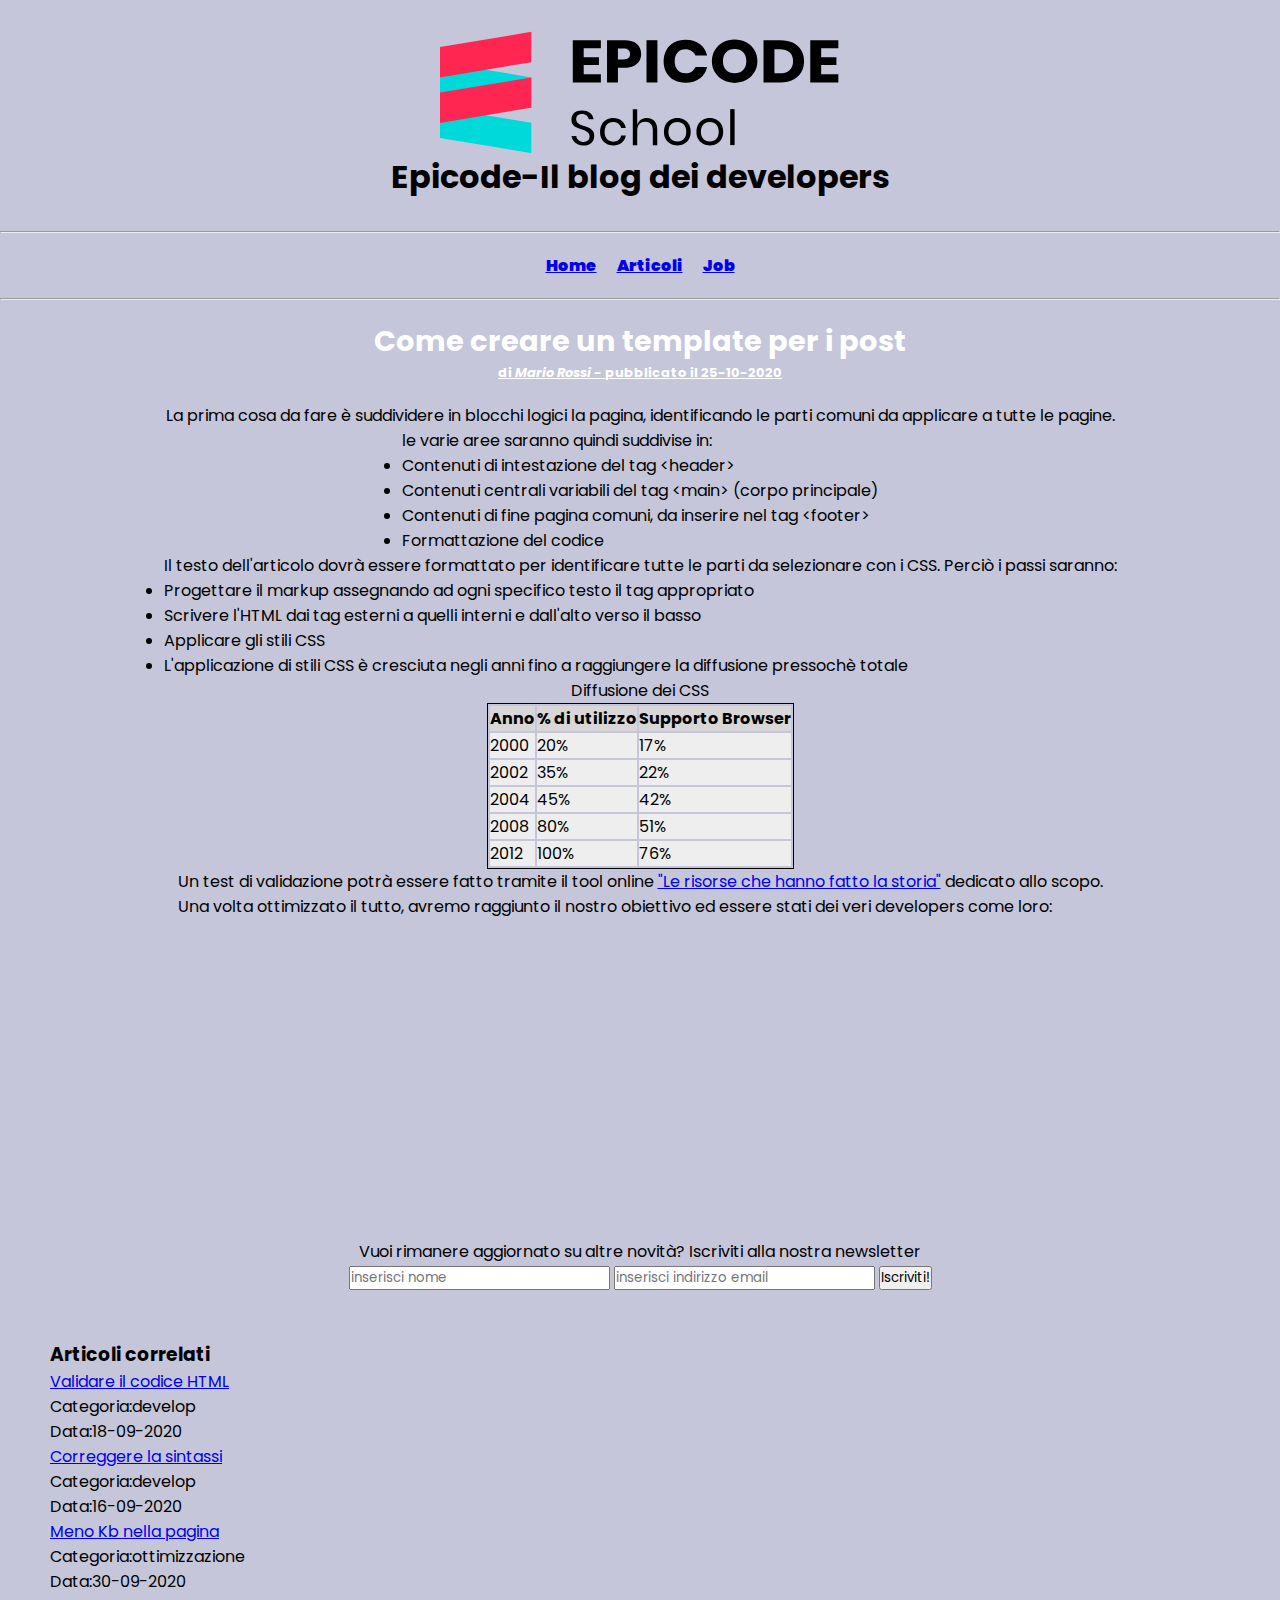
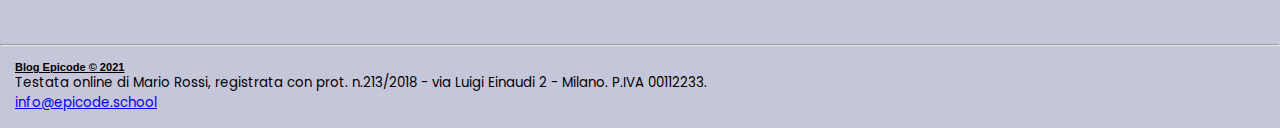
<file: m1/s1/g2/index.html>
<!DOCTYPE html>
<html lang="en">
  <head>
    <meta charset="UTF-8" />
    <meta http-equiv="X-UA-Compatible" content="IE=edge" />
    <meta name="description" content="Primi passi operativi per creare un modello di HTML per un post. Scopri come iniziare in modo facile"/>
    <meta name="viewport" content="width=device-width, initial-scale=1.0" />
    <link rel="stylesheet" href="style.css">
    <link href="https://fonts.googleapis.com/css2?family=Poppins:wght@200;400&display=swap" rel="stylesheet">
    <title>Sviluppo di una pagina web-Blog Epicode</title>
  </head>

  <body>
    <header>
      <!--header della pagina-->
    <div id="logo">
      <img src="img/logo.svg" alt="logo" />
      <h1 id="h1">Epicode-Il blog dei developers</h1>
    </div>
    <hr>
    </header>
    <!--menù nav-->
    <nav class="menù">
      
          <a href="#">Home</a>
          <a href="#">Articoli</a>        
          <a href="#">Job</a> 
    </nav>
    <hr>
    <main>
      <section class="title">
        <h2>Come creare un template per i post</h2>
        <h3 id="mario">di <i>Mario Rossi</i> - pubblicato il 25-10-2020</h3>
      </section>

      <!--articoli-->
      <section class="section1">

          <p>
            La prima cosa da fare è suddividere in blocchi logici la pagina,
            identificando le parti comuni da applicare a tutte le pagine.
          </p>
      
        <article class="articoli">
          <p>le varie aree saranno quindi suddivise in:</p>
          <ul>
            <li>Contenuti di intestazione del tag &lt;header&gt;</li>
            <li>
              Contenuti centrali variabili del tag &lt;main&gt; (corpo
              principale)
            </li>
            <li>
              Contenuti di fine pagina comuni, da inserire nel tag
              &lt;footer&gt;
            </li>
            <li>Formattazione del codice</li>
          </ul>
        </article>
        <article class="articoli">
          <p>
            Il testo dell'articolo dovrà essere formattato per identificare
            tutte le parti da selezionare con i CSS. Perciò i passi saranno:
          </p>
          <ul>
            <li>
              Progettare il markup assegnando ad ogni specifico testo il tag
              appropriato
            </li>
            <li>
              Scrivere l'HTML dai tag esterni a quelli interni e dall'alto verso
              il basso
            </li>
            <li>Applicare gli stili CSS</li>
            <li>
              L'applicazione di stili CSS è cresciuta negli anni fino a
              raggiungere la diffusione pressochè totale
            </li>
          </ul>
        </article>
      </section>

      <section class="section2">
      <!--inizio tabelle-->
      <table id="table">
        <thead id="thead">
          Diffusione dei CSS
        </thead>
        <tbody id="tbody">
          <tr>
            <th>Anno</th>
            <th>% di utilizzo</th>
            <th>Supporto Browser</th>
          </tr>
          <tr>
            <td>2000</td>
            <td>20%</td>
            <td>17%</td>
          </tr>
          <tr>
            <td>2002</td>
            <td>35%</td>
            <td>22%</td>
          </tr>
          <tr>
            <td>2004</td>
            <td>45%</td>
            <td>42%</td>
          </tr>
          <tr>
            <td>2008</td>
            <td>80%</td>
            <td>51%</td>
          </tr>
          <tr>
            <td>2012</td>
            <td>100%</td>
            <td>76%</td>
          </tr>
        </tbody>
      </table>
      </section>

      <section class="section3">
        <p>
          Un test di validazione potrà essere fatto tramite il tool online
          <a
            id="link"
            href="https://www.html.it/articoli/css-le-risorse-che-hanno-fatto-la-storia/"
            >"Le risorse che hanno fatto la storia"</a
          >
          dedicato allo scopo. <br>Una volta ottimizzato il tutto, avremo raggiunto
          il nostro obiettivo ed essere stati dei veri developers come loro:
        </p>
        <iframe
          src="https://www.youtube.com/embed/qWLfrSV1niA" width="530" height="320" title="Web Developers are incredible..." frameborder="0"
          allow="accelerometer; autoplay; clipboard-write; encrypted-media; gyroscope; picture-in-picture; web-share"
          allowfullscreen
        ></iframe>
           
          <p>
        Vuoi rimanere aggiornato su altre novità? Iscriviti alla nostra
        newsletter
      </p>
      <form id="newsletter">
        <input type="text" placeholder="inserisci nome" name="nome">
        <input type="text" placeholder="inserisci indirizzo email" name="email">
        <button type="submit">Iscriviti!</button>
      </form>
      </section>
    </main>
    <section class="section4">
    <aside>
        <h3>Articoli correlati</h3>
        <a href="#">Validare il codice HTML</a><br>Categoria:develop <br>Data:18-09-2020
        <br>
        <a href="#">Correggere la sintassi</a><br>Categoria:develop <br>Data:16-09-2020
        <br>
        <a href="#">Meno Kb nella pagina</a><br>Categoria:ottimizzazione <br>Data:30-09-2020
    </section>
        </aside>
        <hr>
    <footer class="footer">
        <h5 id="copyright">Blog Epicode &copy 2021</h5>
        <p>Testata online di Mario Rossi, registrata con prot. n.213/2018 - via Luigi Einaudi 2 - Milano. P.IVA 00112233. <br>
        <a href="#">info@epicode.school</a> </p>
    
 
    </footer>

  </body>
</html>
</file>
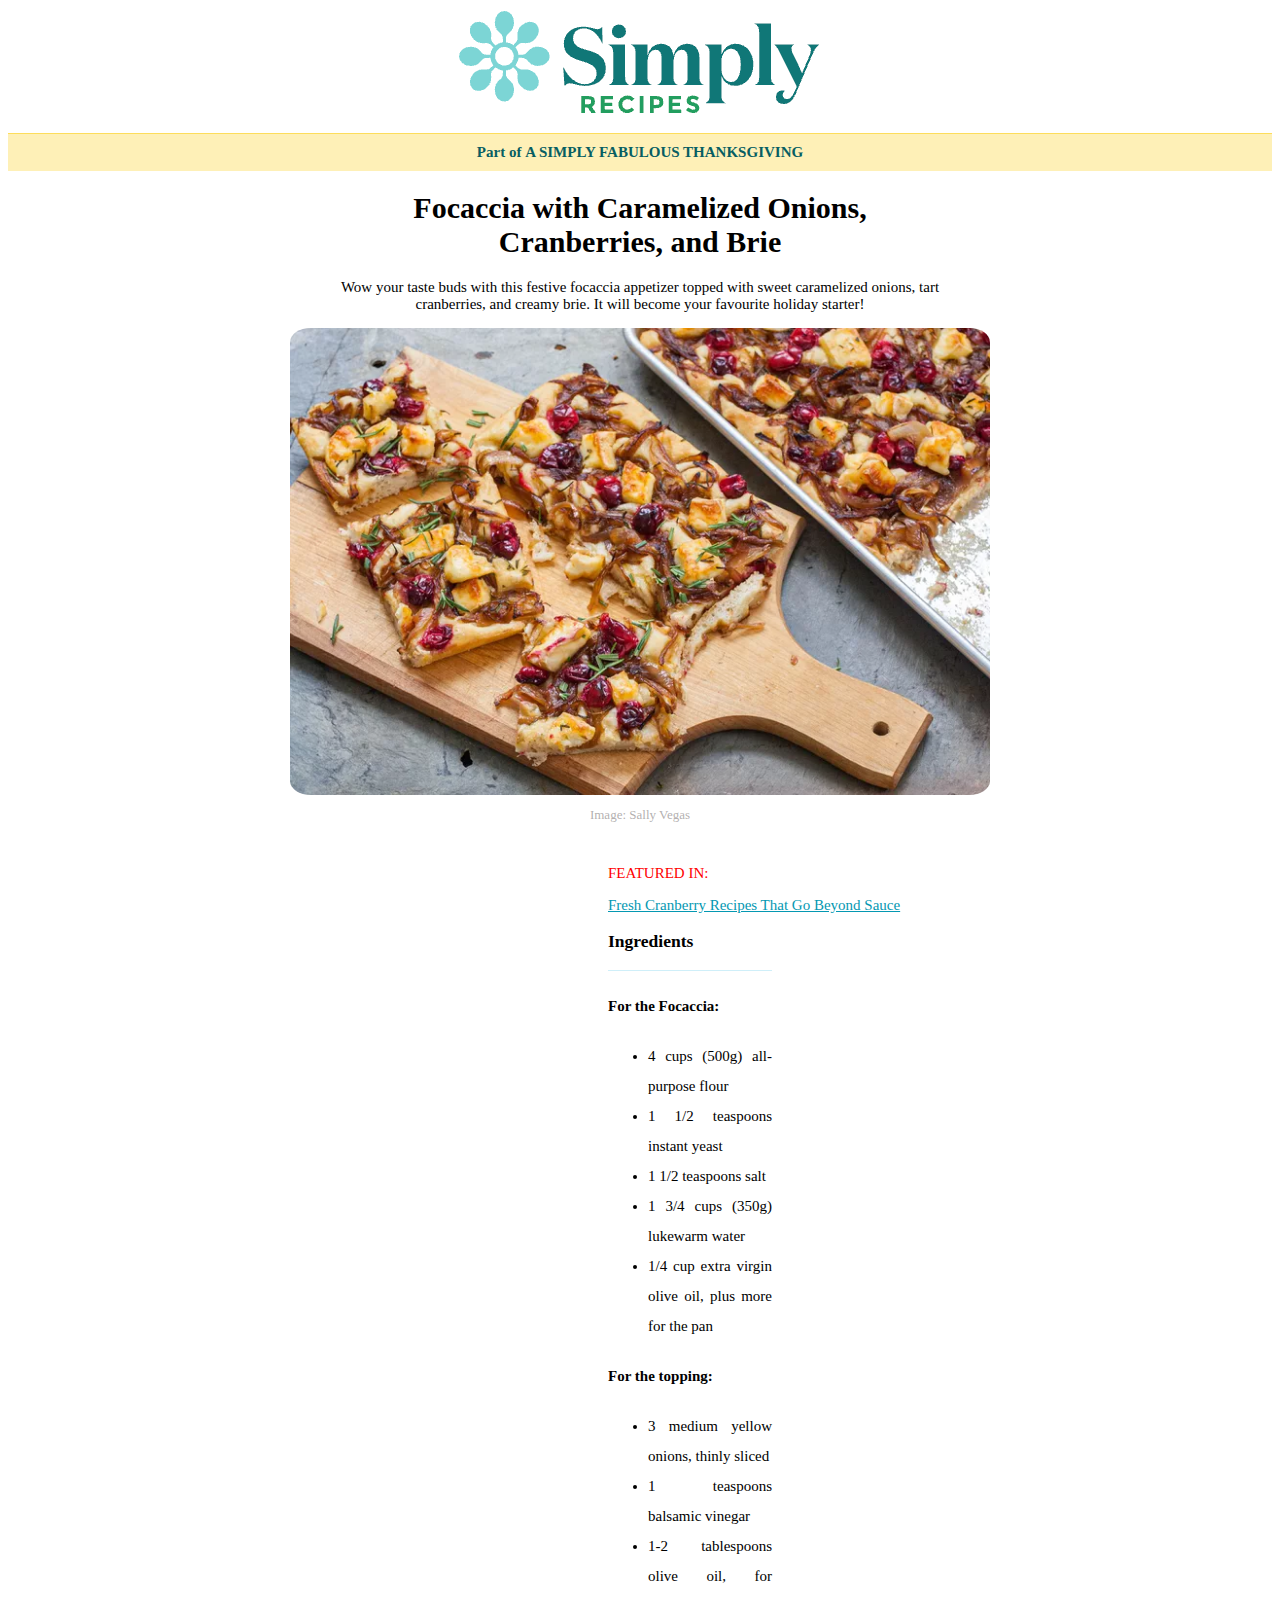
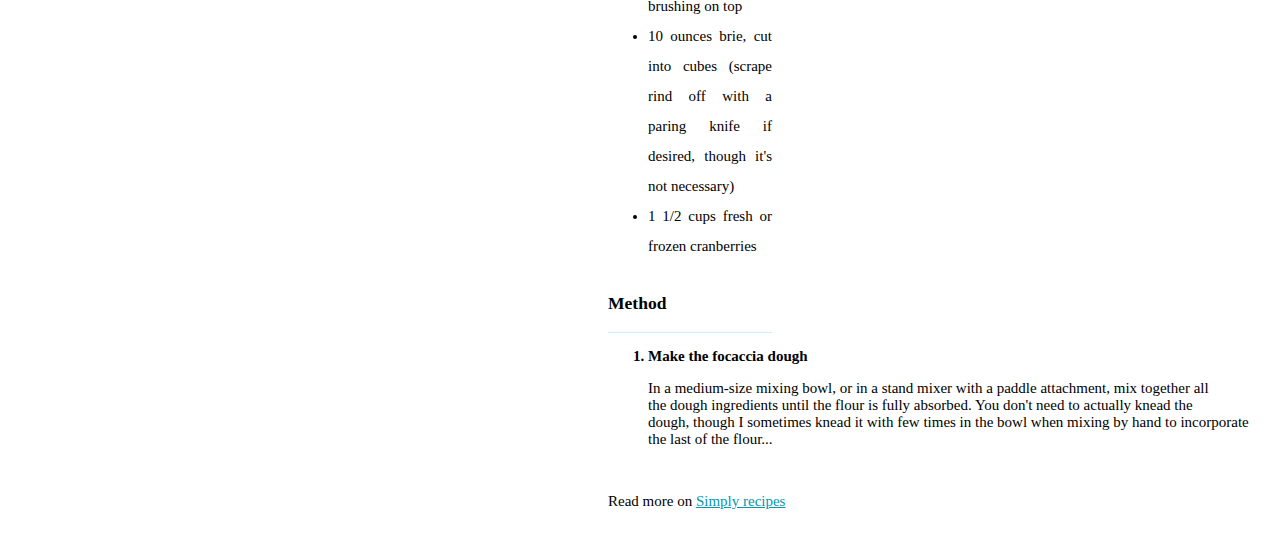
<file: m1/s1/g3/index.html>
<!DOCTYPE html>
<html lang="its">
  <head>
    <meta charset="UTF-8" />
    <meta http-equiv="X-UA-Compatible" content="IE=edge" />
    <meta name="viewport" content="width=device-width, initial-scale=1.0" />
    <link rel="stylesheet" href="css/style.css" />
    <title>mockup</title>
  </head>
  <div class="flex-container">
  <body>
    <header class="main-header">
     <div class="immagine">
      <img src="assets/img/logo.png" />
     </div>
      <h3 class="scrittalogo">
        Part of <span>&nbsp;A SIMPLY FABULOUS THANKSGIVING</span>
      </h3>
    </header>
    <main>
        
      <section>
        <h1 id="title">
          Focaccia with Caramelized Onions, <br> Cranberries, and Brie
        </h1>
        <p id="par1">
          Wow your taste buds with this festive focaccia appetizer topped with
          sweet caramelized onions, tart <br> cranberries, and creamy brie. It will
          become your favourite holiday starter!
        </p>
        <figure>
            <div class="immagine">
          <img class="img" src="assets/img/focaccia.png" alt="focaccia" />
        </div>
        <div class="scrittaimg">
          <figcaption>Image: Sally Vegas</figcaption>
          </div>
        </figure>
       </section>
         <div class="text">
            <div class="red">
              <p>FEATURED IN:</p>
            </div>
         <a class="link" href="#">Fresh Cranberry Recipes That Go Beyond Sauce</a>
        
            
         
        <h3 class="style-ingredients-method">Ingredients</h3>
        <div class="ricetta">
        <h4 class="style-titoli-ricetta">For the Focaccia:</h4>
        <ul class="fontstyle-ricetta">
          <li>4 cups (500g) all-purpose flour</li>
          <li>1 1/2 teaspoons instant yeast</li>
          <li>1 1/2 teaspoons salt</li>
          <li>1 3/4 cups (350g) lukewarm water</li>
          <li>1/4 cup extra virgin olive oil, plus more for the pan</li>
        </ul>
        <h4 class="style-titoli-ricetta">For the topping:</h4>
        <ul class="fontstyle-ricetta">
          <li>3 medium yellow onions, thinly sliced</li>
          <li>1 teaspoons balsamic vinegar</li>
          <li>1-2 tablespoons olive oil, for brushing on top</li>
          <li>
            10 ounces brie, cut into cubes (scrape rind off with a paring knife
            if desired, though it's not necessary)
          </li>
          <li>1 1/2 cups fresh or frozen cranberries</li>
        </ul>
        </div>
        <h3 class="style-ingredients-method">Method</h3>
        <div class="method"></div>
        <ol>
          <li class="lititolo">Make the focaccia dough</li>
          <p class="lipar">
            In a medium-size mixing bowl, or in a stand mixer with a paddle
            attachment, mix together all <br> the dough ingredients until the flour
            is fully absorbed. You don't need to actually knead the <br> dough,
            though I sometimes knead it with few times in the bowl when mixing
            by hand to incorporate <br> the last of the flour...
          </p>
        </ol>

         <p>Read more on <a class="link" href="#">Simply recipes</a></p>
        </div>
    </main>
  </body>
</html>
</file>
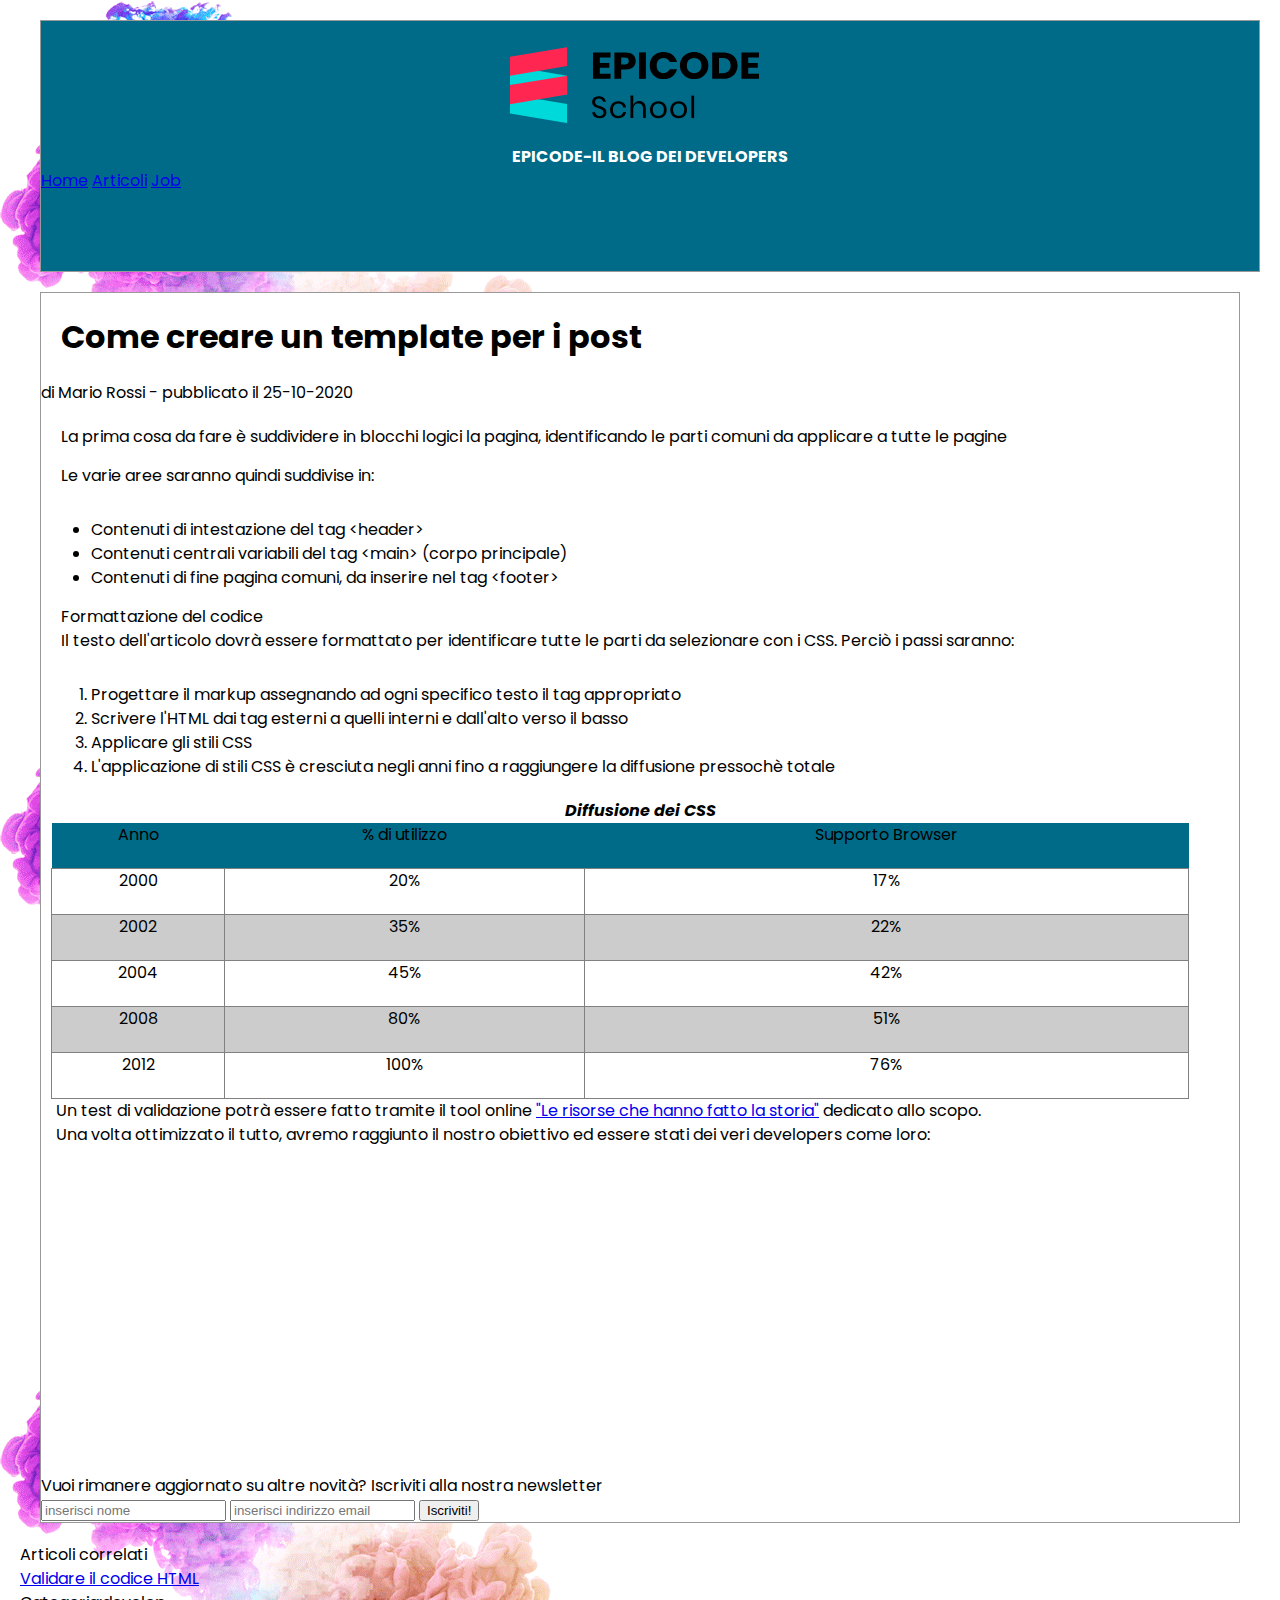
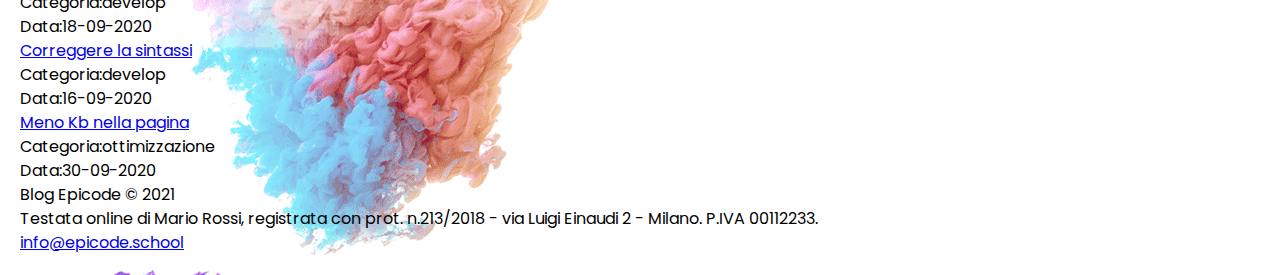
<file: m1/s1/g4/index.html>
<!DOCTYPE html>
<html lang="it">
<head>
    <meta charset="UTF-8">
    <meta http-equiv="X-UA-Compatible" content="IE=edge">
    <meta name="viewport" content="width=device-width, initial-scale=1.0">
    <link rel="preconnect" href="https://fonts.googleapis.com">
    <link rel="preconnect" href="https://fonts.gstatic.com" crossorigin>
    <link href="https://fonts.googleapis.com/css2?family=Alkatra&family=Cormorant+Garamond:ital@1&family=Poppins:wght@200;400&display=swap" rel="stylesheet">
    <link rel="stylesheet" href="assets/css/reset.css">
    <link rel="stylesheet" href="assets/css/font-awesome.css">
    <link rel="stylesheet" href="assets/css/style.css">
    <link rel="stylesheet" href="css/style.css">
    <title>Document</title>
    <title>Sviluppo di una pagina web-Blog Epicode</title>
  </head>

  <body>
    <header>
      <!--header della pagina-->
    <div class="logo">
      <img id="imglogo"src="assets/img/logo.svg" alt="">
      <h2 id="h2">EPICODE-IL BLOG DEI DEVELOPERS</h2>
    </div>
        <!--menù nav-->
        <nav class="menù">
      
          <a href="#">Home</a>
          <a href="#">Articoli</a>        
          <a href="#">Job</a> 
        </nav>
    </header>
    
    <main>
      <section class="title">
        <h1>Come creare un template per i post</h1>
        <h3 id="mario">di <i>Mario Rossi</i> - pubblicato il 25-10-2020</h3>
      </section>

      <!--articoli-->
      <section class="section1">

          <p id="art1">
            La prima cosa da fare è suddividere in blocchi logici la pagina,
            identificando le parti comuni da applicare a tutte le pagine
          </p>
      
        <article class="articoli">
          <p id="art2">Le varie aree saranno quindi suddivise in:</p>
          <ul class="list">
            <li>Contenuti di intestazione del tag &lt;header&gt;</li>
            <li>
              Contenuti centrali variabili del tag &lt;main&gt; (corpo
              principale)
            </li>
            <li>
              Contenuti di fine pagina comuni, da inserire nel tag
              &lt;footer&gt;
            </li>
            
          </ul>
        </article>
        <article class="articoli">
            <p>Formattazione del codice</p>
          <p>
            Il testo dell'articolo dovrà essere formattato per identificare
            tutte le parti da selezionare con i CSS. Perciò i passi saranno:
          </p>
          <ol class="list">
            <li>
              Progettare il markup assegnando ad ogni specifico testo il tag
              appropriato
            </li>
            <li>
              Scrivere l'HTML dai tag esterni a quelli interni e dall'alto verso
              il basso
            </li>
            <li>Applicare gli stili CSS</li>
            <li>
              L'applicazione di stili CSS è cresciuta negli anni fino a
              raggiungere la diffusione pressochè totale
            </li>
          </ol>
        </article>
      </section>

      <section class="section2">
      <!--inizio tabelle-->
      <table id="table">
        <thead>
          <div id="titolotab">
          Diffusione dei CSS
        </div>
        </thead>
          <tbody id="tbody">
            
          <tr id="rows">
            
            <th>Anno</th>
            <th>% di utilizzo</th>
            <th>Supporto Browser</th>
          
          </tr>
          <tr class="rows1">
            <td>2000</td>
            <td>20%</td>
            <td>17%</td>
          </tr>
          <tr class="rows2">
            <td>2002</td>
            <td>35%</td>
            <td>22%</td>
          </tr>
          <tr class="rows3">
            <td>2004</td>
            <td>45%</td>
            <td>42%</td>
          </tr>
          <tr class="rows4">
            <td>2008</td>
            <td>80%</td>
            <td>51%</td>
          </tr>
          <tr class="rows5">
            <td>2012</td>
            <td>100%</td>
            <td>76%</td>
          </tr>
        
        </tbody>
      </table>
      </section>

      <section class="section3">
        <p>
          Un test di validazione potrà essere fatto tramite il tool online
          <a
            id="link"
            href="https://www.html.it/articoli/css-le-risorse-che-hanno-fatto-la-storia/"
            >"Le risorse che hanno fatto la storia"</a
          >
          dedicato allo scopo. <br>Una volta ottimizzato il tutto, avremo raggiunto
          il nostro obiettivo ed essere stati dei veri developers come loro:
        </p>
      </section>
        <iframe
          src="https://www.youtube.com/embed/qWLfrSV1niA" width="530" height="320" title="Web Developers are incredible..." frameborder="0"
          allow="accelerometer; autoplay; clipboard-write; encrypted-media; gyroscope; picture-in-picture; web-share"
          allowfullscreen
        ></iframe>
           
          <p>
        Vuoi rimanere aggiornato su altre novità? Iscriviti alla nostra
        newsletter
      </p>
      <form id="newsletter">
        <input type="text" placeholder="inserisci nome" name="nome">
        <input type="text" placeholder="inserisci indirizzo email" name="email">
        <button type="submit">Iscriviti!</button>
      </form>
      </section>
    </main>
    <section class="section4">
        <aside>
        <h3>Articoli correlati</h3>
        <a href="#">Validare il codice HTML</a><br>Categoria:develop <br>Data:18-09-2020
        <br>
        <a href="#">Correggere la sintassi</a><br>Categoria:develop <br>Data:16-09-2020
        <br>
        <a href="#">Meno Kb nella pagina</a><br>Categoria:ottimizzazione <br>Data:30-09-2020
    </section>
        </aside>
        
    <footer class="footer">
        <h5 id="copyright">Blog Epicode &copy 2021</h5>
        <p>Testata online di Mario Rossi, registrata con prot. n.213/2018 - via Luigi Einaudi 2 - Milano. P.IVA 00112233. <br>
        <a href="#">info@epicode.school</a> </p>  
     </footer>
  </body>
</html>
</file>
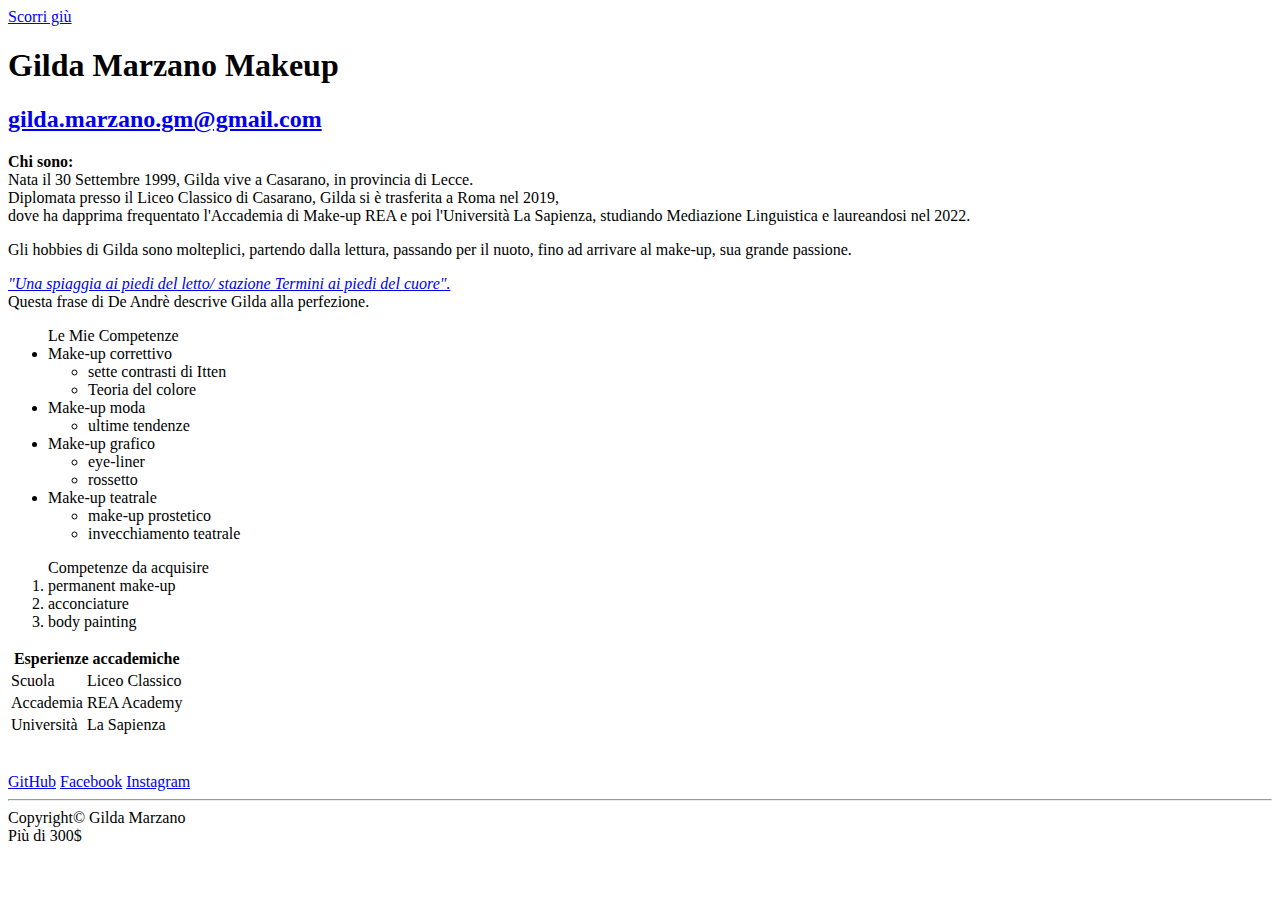
<file: m1/s2/g1/index.html>
<!DOCTYPE html>
<html lang="en">
<head>
    <meta charset="UTF-8">
    <meta http-equiv="X-UA-Compatible" content="IE=edge">
    <meta name="viewport" content="width= initial-scale=1.0">
    <title>Document</title>
</head>
<body>
    <a href="#footer">Scorri giù</a>
    <h1 id="mioNome">Gilda Marzano</h1>
    <h2><a href="mailto:gilda.marzano.gm@gmail.com">gilda.marzano.gm@gmail.com</a></h2>

    <main>
        
        <div id="paragrafi">
        <p><b>Chi sono:</b><br>Nata il 30 Settembre 1999, Gilda vive a Casarano, in provincia di Lecce. <br>Diplomata presso il Liceo Classico di Casarano, Gilda si è trasferita a Roma
        nel 2019, <br> dove ha dapprima frequentato l'Accademia di Make-up REA e poi l'Università La Sapienza, studiando
        Mediazione Linguistica e laureandosi nel 2022.</p>

        <p>Gli hobbies di Gilda sono molteplici, partendo dalla lettura, passando per il nuoto, fino ad arrivare al make-up, sua
            grande passione.</p>

        <p><a href="#" target="_blank"><i>"Una spiaggia ai piedi del letto/ stazione Termini ai piedi del cuore".</i></a> <br> Questa frase di De
    Andrè descrive Gilda alla perfezione.</p>
        </div>
        <!--lista di competenze-->
        <div>
            <ul class="list">Le Mie Competenze
                <li>Make-up correttivo</li>
                    <ul>
                        <li>sette contrasti di Itten</li>
                        <li>Teoria del colore</li>
                    </ul>
                <li>Make-up moda</li>
                    <ul>
                        <li>ultime tendenze</li>
                    </ul>
                <li>Make-up grafico</li>
                    <ul>
                        <li>eye-liner</li>
                        <li>rossetto</li>                   
                    </ul>
                <li>Make-up teatrale</li>
                    <ul>
                        <li>make-up prostetico</li>
                        <li>invecchiamento teatrale</li>
                    </ul>
            </ul>
            <!--lista competenze da acquisire-->
            <ol class="daAcquisire"><bold>Competenze da acquisire</bold>
                <li>permanent make-up</li>
                <li>acconciature</li>
                <li>body painting</li>
            </ol>
        </div>
        <!--tabella esperienze accademiche-->
        <table>
            <thead>
                <tr>
                    <th colspan="2" id="tabella">Esperienze accademiche</th>
                </tr>
            </thead>
            <tbody>
                <tr>
                    <td>Scuola</td>
                    <td>Liceo Classico</td>
                </tr>
                <tr>
                    <td>Accademia</td>
                    <td>REA Academy</td>
                </tr>
                <tr>
                    <td>Università</td>
                    <td>La Sapienza</td>
                </tr>
            </tbody>
        </table>

        <br>
        <br>

        <a href="https://github.com/Gildam3009" target="_blank">GitHub</a>
        <a href="https://www.facebook.com/gilda.marzano99/" target="_blank">Facebook</a>
        <a href="https://www.instagram.com/gilda_marzano3009/" target="_blank">Instagram</a>
            <hr>
        <footer id= footer>Copyright&copy; Gilda Marzano</footer>
    </main>
    <script src= "esercizio js/js/index.js"></script> 
    <script src="esercizio js/js/naming.js"></script>
</html>
</file>
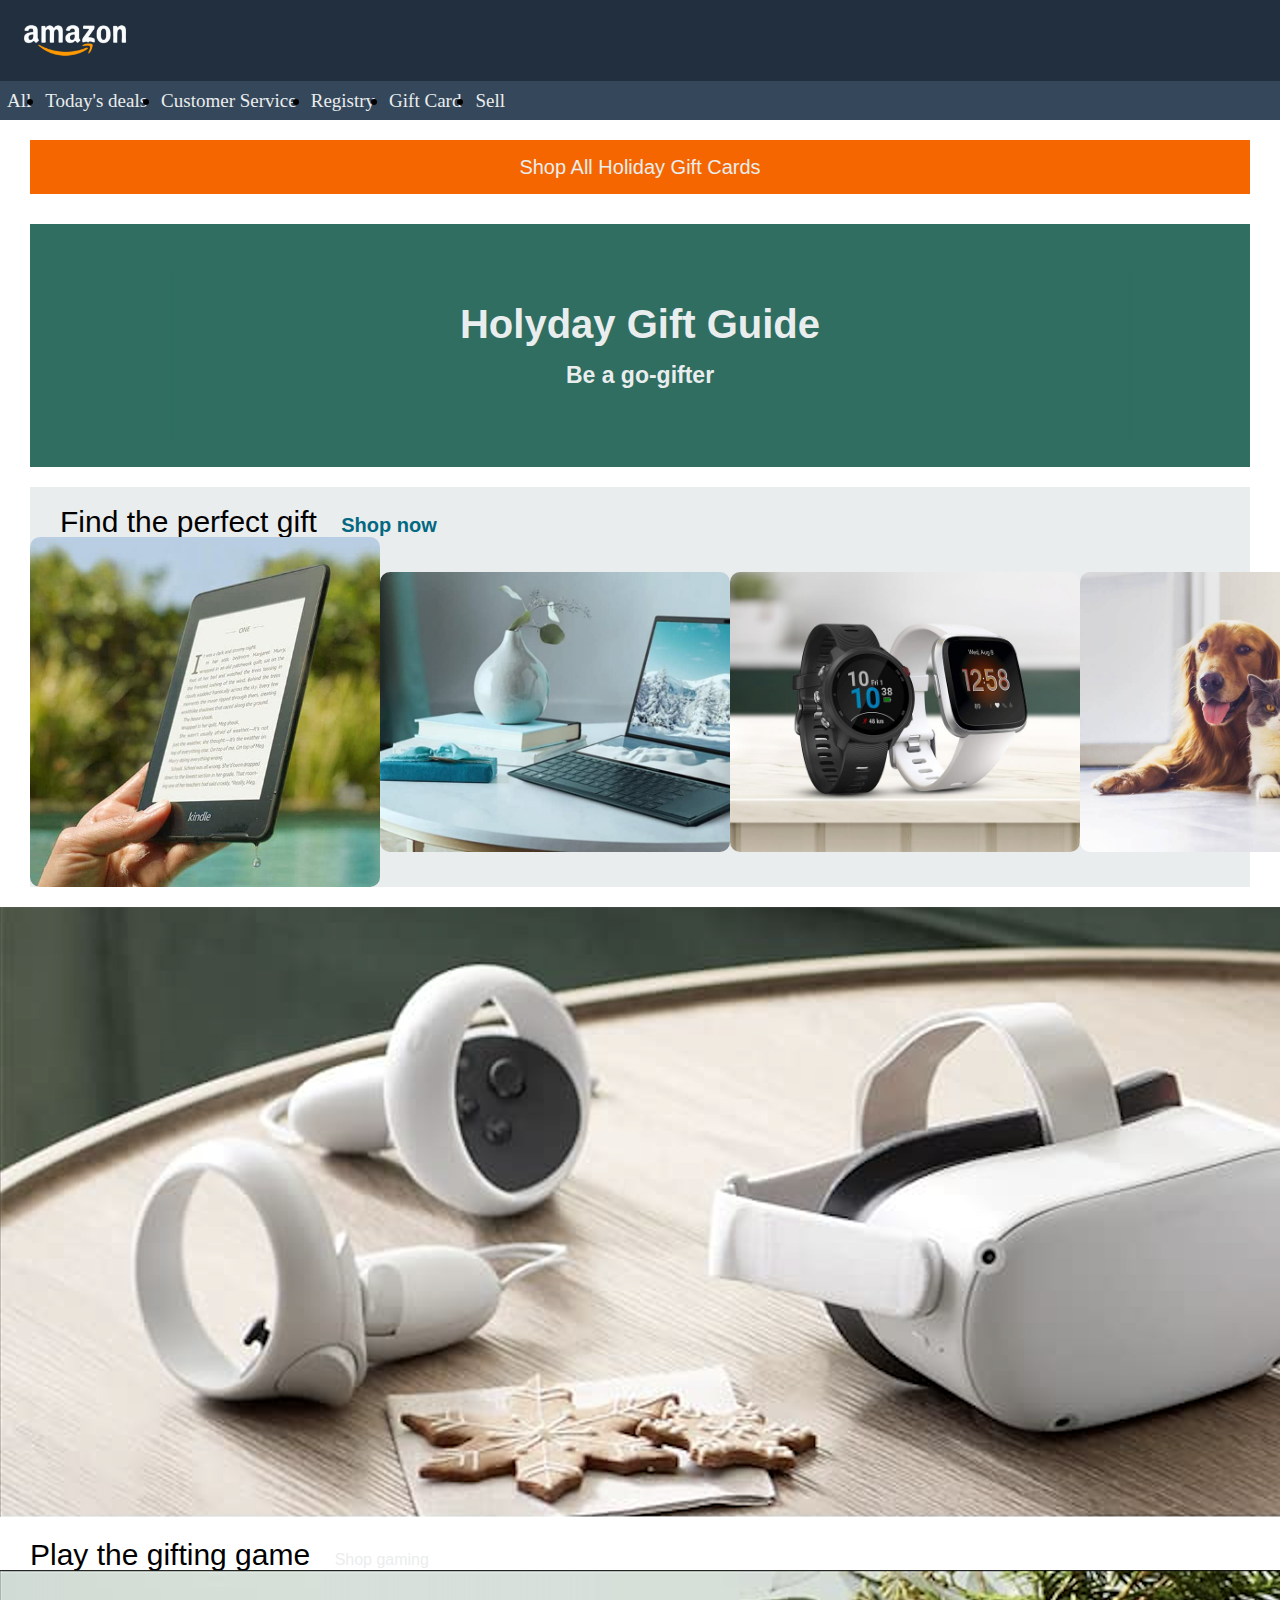
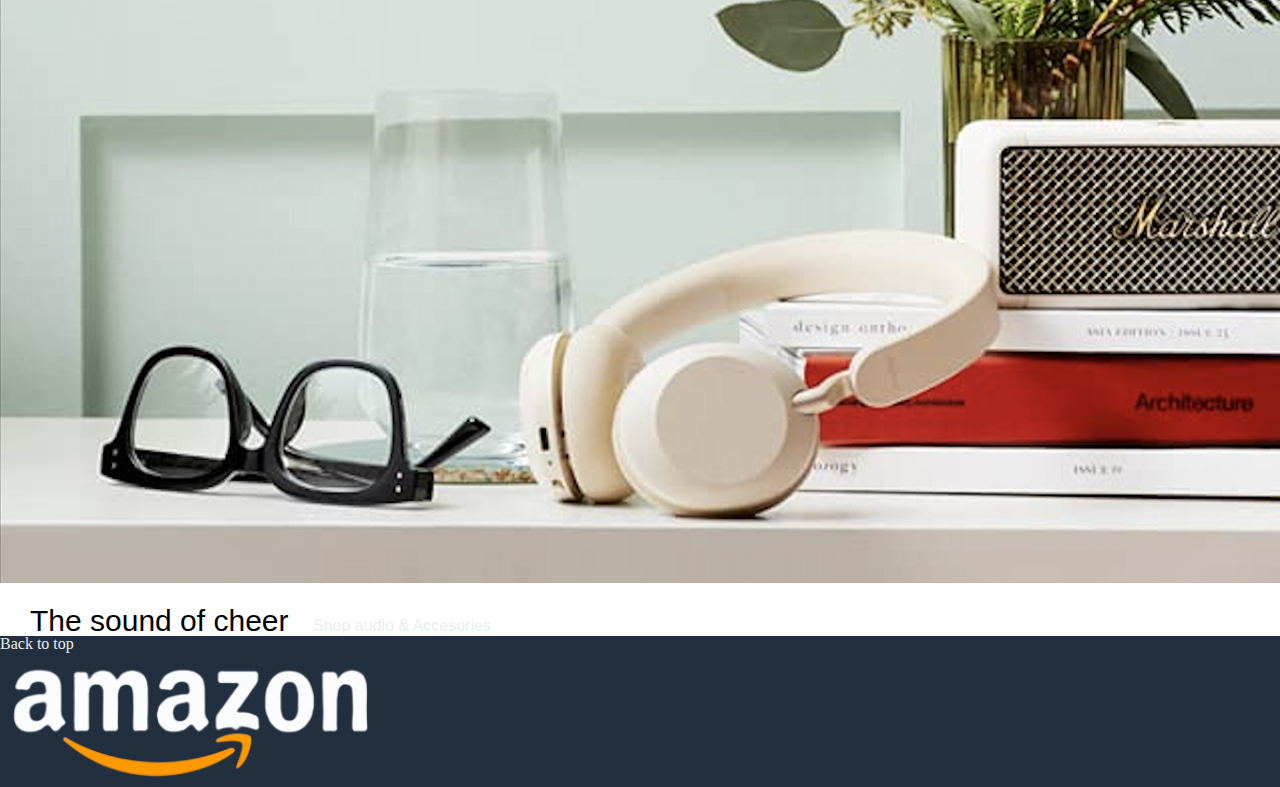
<file: m1/s2/g5/index.html>
<!DOCTYPE html>
<html lang="en">
<head>
    <meta charset="UTF-8">
    <meta http-equiv="X-UA-Compatible" content="IE=edge">
    <meta name="viewport" content="width=device-width, initial-scale=1.0">
    <title>Document</title>
    <link rel="stylesheet" href="css/style.css">
    <link rel="stylesheet" href="css/reset.css">
</head>
<body>
    <header >
    <div class="bg-dark">
        <div id="top"></div>
            <img  id="logo" src="esercizio/assets/logo.png">
        </div>
        <nav>
        <ul id="menu">
            <li><a href="#">All</a></li>
            <li><a href="#">Today's deals</a></li>
            <li><a href="#">Customer Service</a></li>
            <li><a href="#">Registry</a></li>
            <li><a href="#">Gift Card</a></li>
            <li><a href="#">Sell</a></li>
        </ul>
        </nav>
   
    </header>
    <main>

        <div class="giftcards"> <p>Shop All Holiday Gift Cards</p></div>
    
        <div id="HolydayGuide">
            <h2 id="h2a">Holyday Gift Guide </h2>
            <p id="p1">Be a go-gifter</p>
        </div>
        <div id=blocco1>
        <div id="find">
            <h3 class="scrittenere">Find the perfect gift</h3>
            <a class="scritteblu" href="#">Shop now</a>
        </div>
        <div class="imgblocco1">
            <img class="img1" id="rimpicciolire" src="esercizio/assets/img_1.jpg">
            <img class="img1"src="esercizio/assets/img_2.jpg">
            <img class="img1" src="esercizio/assets/img_3.jpg">
            <img class="img1"src="esercizio/assets/img_4.jpg">
        </div>
        </div>
        <div class="imggrandi">
            <img src="esercizio/assets/img_9.png">
            <h3 class="scrittenere">Play the gifting game</h3>
            <a class="scrittebianche" href="#">Shop gaming</a>
            <img src="esercizio/assets/img_10.png">
            <h3 class="scrittenere">The sound of cheer</h3>
            <a class="scrittebianche" href="#">Shop audio & Accesories</a>
        </div>
    </main>
    <footer>
    <div class="bg-dark">
        <div id="footer">
        <div id="backtop"><a href="#top">Back to top</a></div>
        <div id="logofooter">
            <img src="esercizio/assets/logo.png">
        </div>
        </div>
    </div>
    </footer>
</body>
</html>
</file>
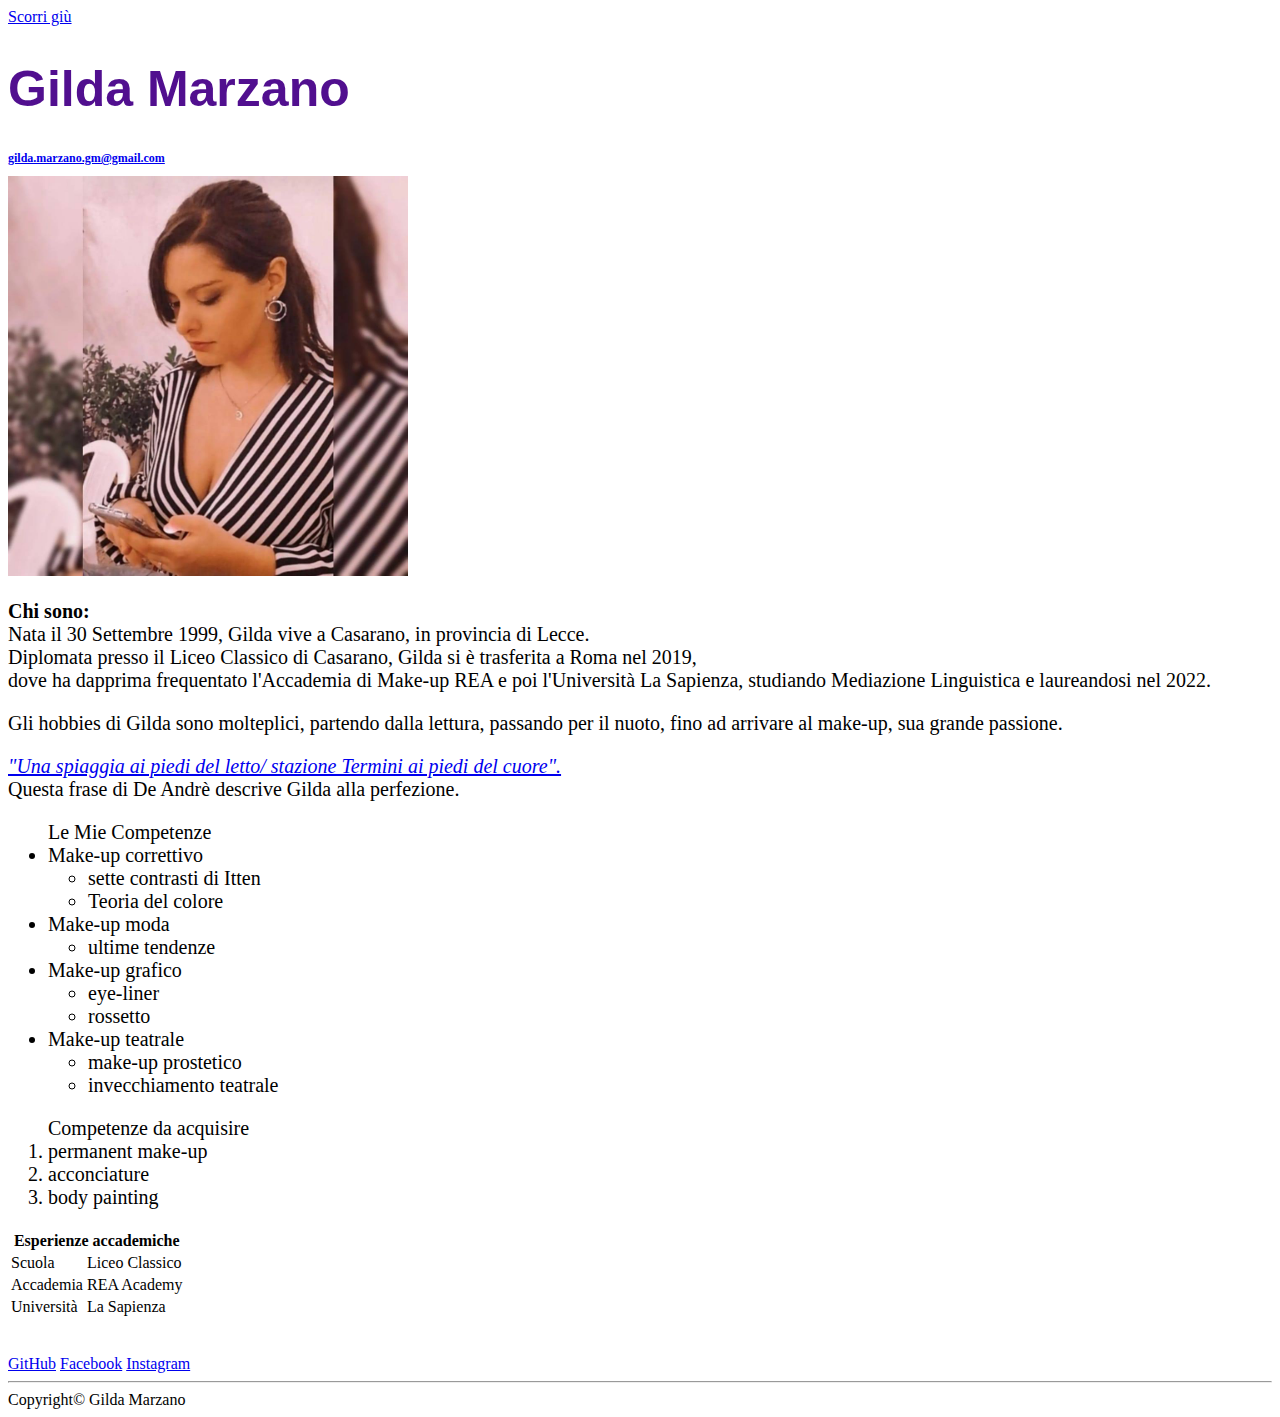
<file: m1/s1/g1/esercitazione1/index.html>
<!DOCTYPE html>
<html lang="it">
<head>
    <meta charset="UTF-8">
    <meta http-equiv="X-UA-Compatible" content="IE=edge">
    <meta name="viewport" content="width=device-width, initial-scale=1.0">
    <link rel="stylesheet" href="stylesheet.css">
    <title>Esercitazione1</title>
</head>
<body>
    <a href="#footer">Scorri giù</a>
    <h1>Gilda Marzano</h1>
    <h2><a href="mailto:gilda.marzano.gm@gmail.com">gilda.marzano.gm@gmail.com</a></h2>

    <main>
        <!--la mia foto-->
       <a href="#"><img src="img/myself.jpg" alt="img-gilda" width="400px"></a>

        <div id="paragrafi">
        <p><b>Chi sono:</b><br>Nata il 30 Settembre 1999, Gilda vive a Casarano, in provincia di Lecce. <br>Diplomata presso il Liceo Classico di Casarano, Gilda si è trasferita a Roma
        nel 2019, <br> dove ha dapprima frequentato l'Accademia di Make-up REA e poi l'Università La Sapienza, studiando
        Mediazione Linguistica e laureandosi nel 2022.</p>

        <p>Gli hobbies di Gilda sono molteplici, partendo dalla lettura, passando per il nuoto, fino ad arrivare al make-up, sua
            grande passione.</p>

        <p><a href="#" target="_blank"><i>"Una spiaggia ai piedi del letto/ stazione Termini ai piedi del cuore".</i></a> <br> Questa frase di De
    Andrè descrive Gilda alla perfezione.</p>
        </div>
        <!--lista di competenze-->
        <div>
            <ul class="list">Le Mie Competenze
                <li>Make-up correttivo</li>
                    <ul>
                        <li>sette contrasti di Itten</li>
                        <li>Teoria del colore</li>
                    </ul>
                <li>Make-up moda</li>
                    <ul>
                        <li>ultime tendenze</li>
                    </ul>
                <li>Make-up grafico</li>
                    <ul>
                        <li>eye-liner</li>
                        <li>rossetto</li>                   
                    </ul>
                <li>Make-up teatrale</li>
                    <ul>
                        <li>make-up prostetico</li>
                        <li>invecchiamento teatrale</li>
                    </ul>
            </ul>
            <!--lista competenze da acquisire-->
            <ol class="list"><bold>Competenze da acquisire</bold>
                <li>permanent make-up</li>
                <li>acconciature</li>
                <li>body painting</li>
            </ol>
        </div>
        <!--tabella esperienze accademiche-->
        <table>
            <thead>
                <tr>
                    <th colspan="2">Esperienze accademiche</th>
                </tr>
            </thead>
            <tbody>
                <tr>
                    <td>Scuola</td>
                    <td>Liceo Classico</td>
                </tr>
                <tr>
                    <td>Accademia</td>
                    <td>REA Academy</td>
                </tr>
                <tr>
                    <td>Università</td>
                    <td>La Sapienza</td>
                </tr>
            </tbody>
        </table>

        <br>
        <br>

        <a href="https://github.com/Gildam3009" target="_blank">GitHub</a>
        <a href="https://www.facebook.com/gilda.marzano99/" target="_blank">Facebook</a>
        <a href="https://www.instagram.com/gilda_marzano3009/" target="_blank">Instagram</a>
            <hr>
        <footer id= footer>Copyright&copy; Gilda Marzano</footer>
    </main>
</body>
</html>
</file>
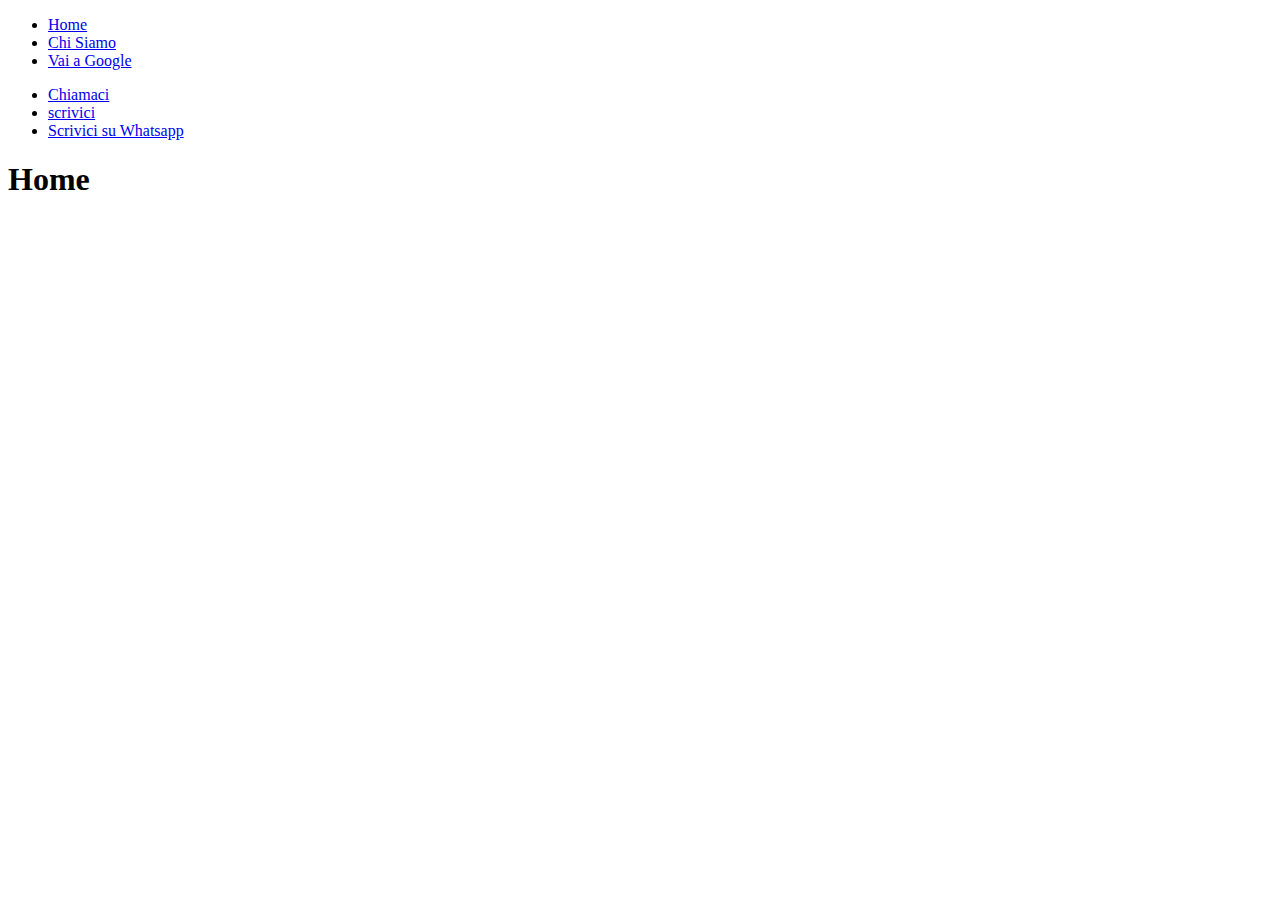
<file: m1/s1/g1/multipagina/index.html>
<!DOCTYPE html>
<html lang="en">
<head>
    <meta charset="UTF-8">
    <meta http-equiv="X-UA-Compatible" content="IE=edge">
    <meta name="viewport" content="width=device-width, initial-scale=1.0">
    <title>Document</title>
</head>
<body>
    <ul>
        <li><a href="index.html">Home</a></li>
        <li><a href="chi-siamo.html" target="_blank">Chi Siamo</a></li>
        <li><a href="https://google.it" target="_blank">Vai a Google</a></li>
    </ul>
    <ul>
        <li><a href="tel:3334335794">Chiamaci</a></li>
        <li><a href="mailto:gilda.marzano.gm@gmail.com">scrivici</a></li>
        <li><a href="https://wa.me/3334335794?text=Ciao" target="_blank">Scrivici su Whatsapp</a></li>
        
    </ul>
    <h1>Home</h1>
</body>
</html>
</file>
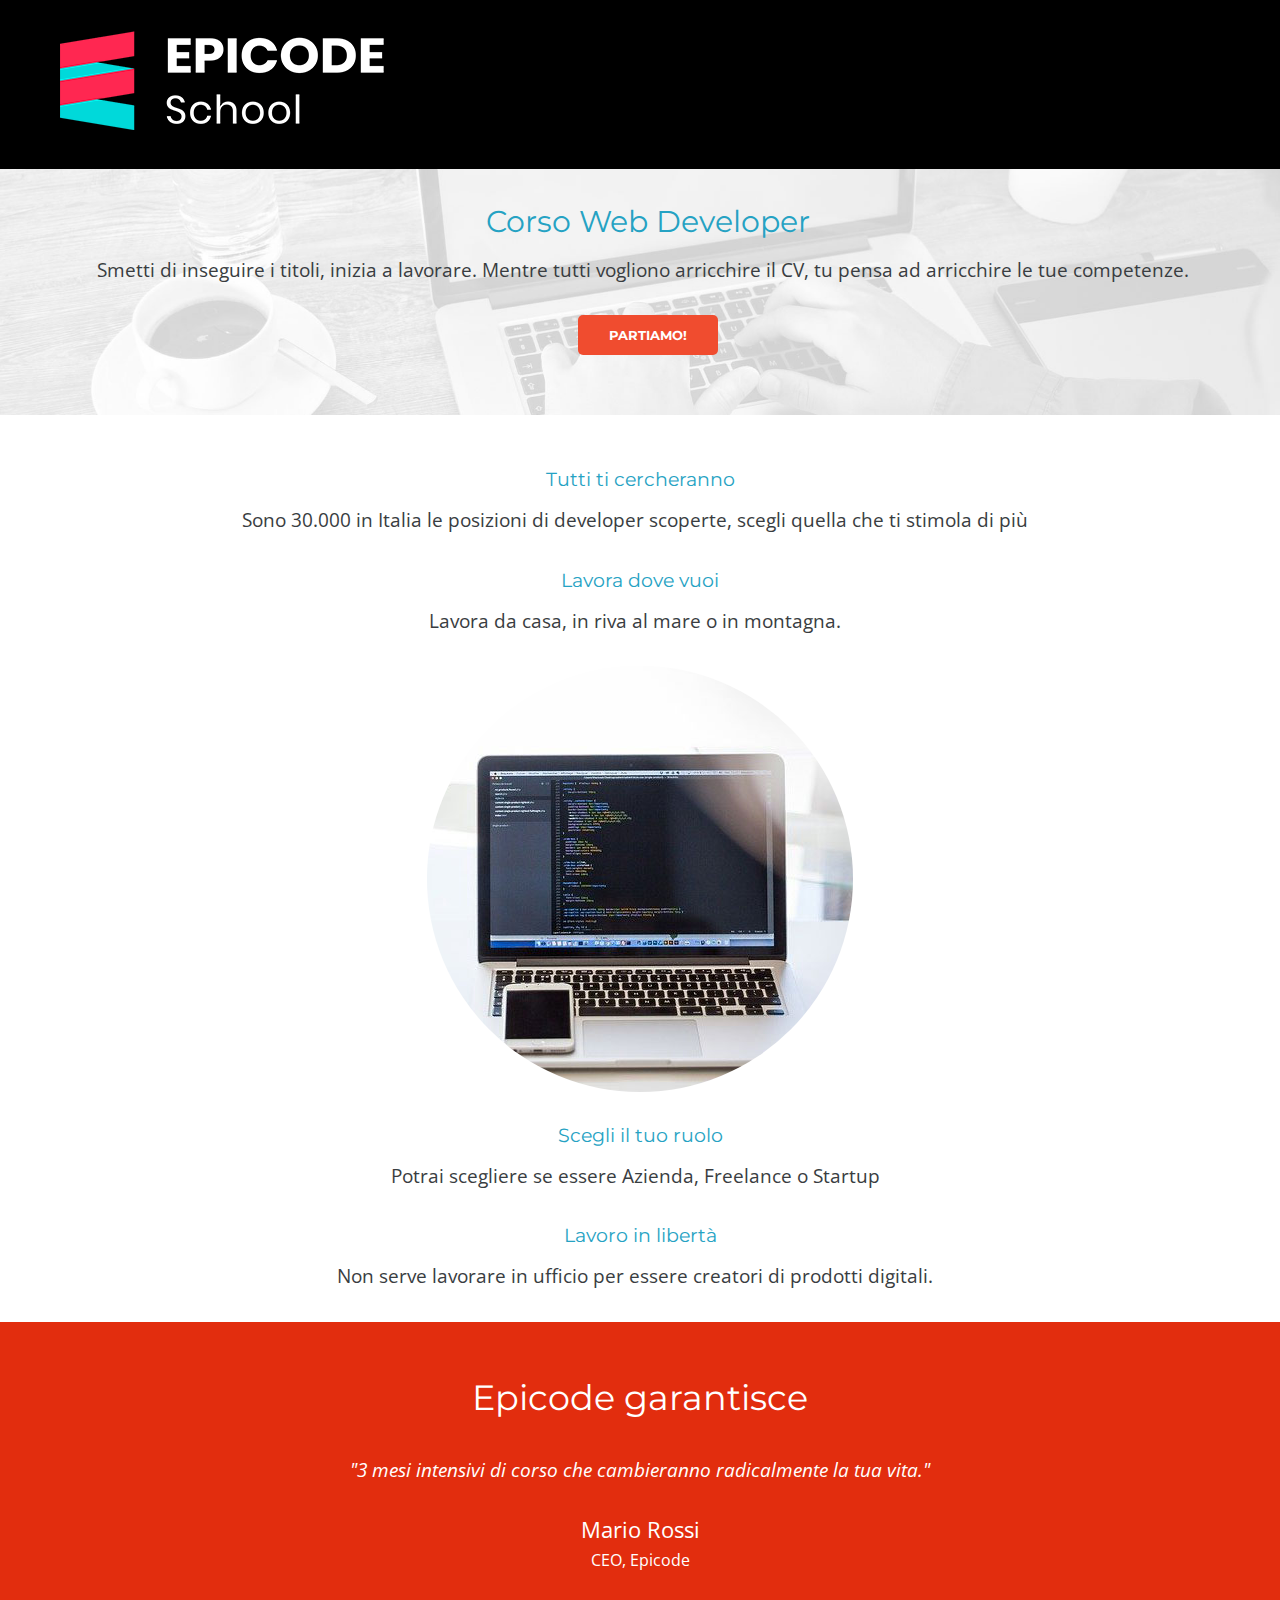
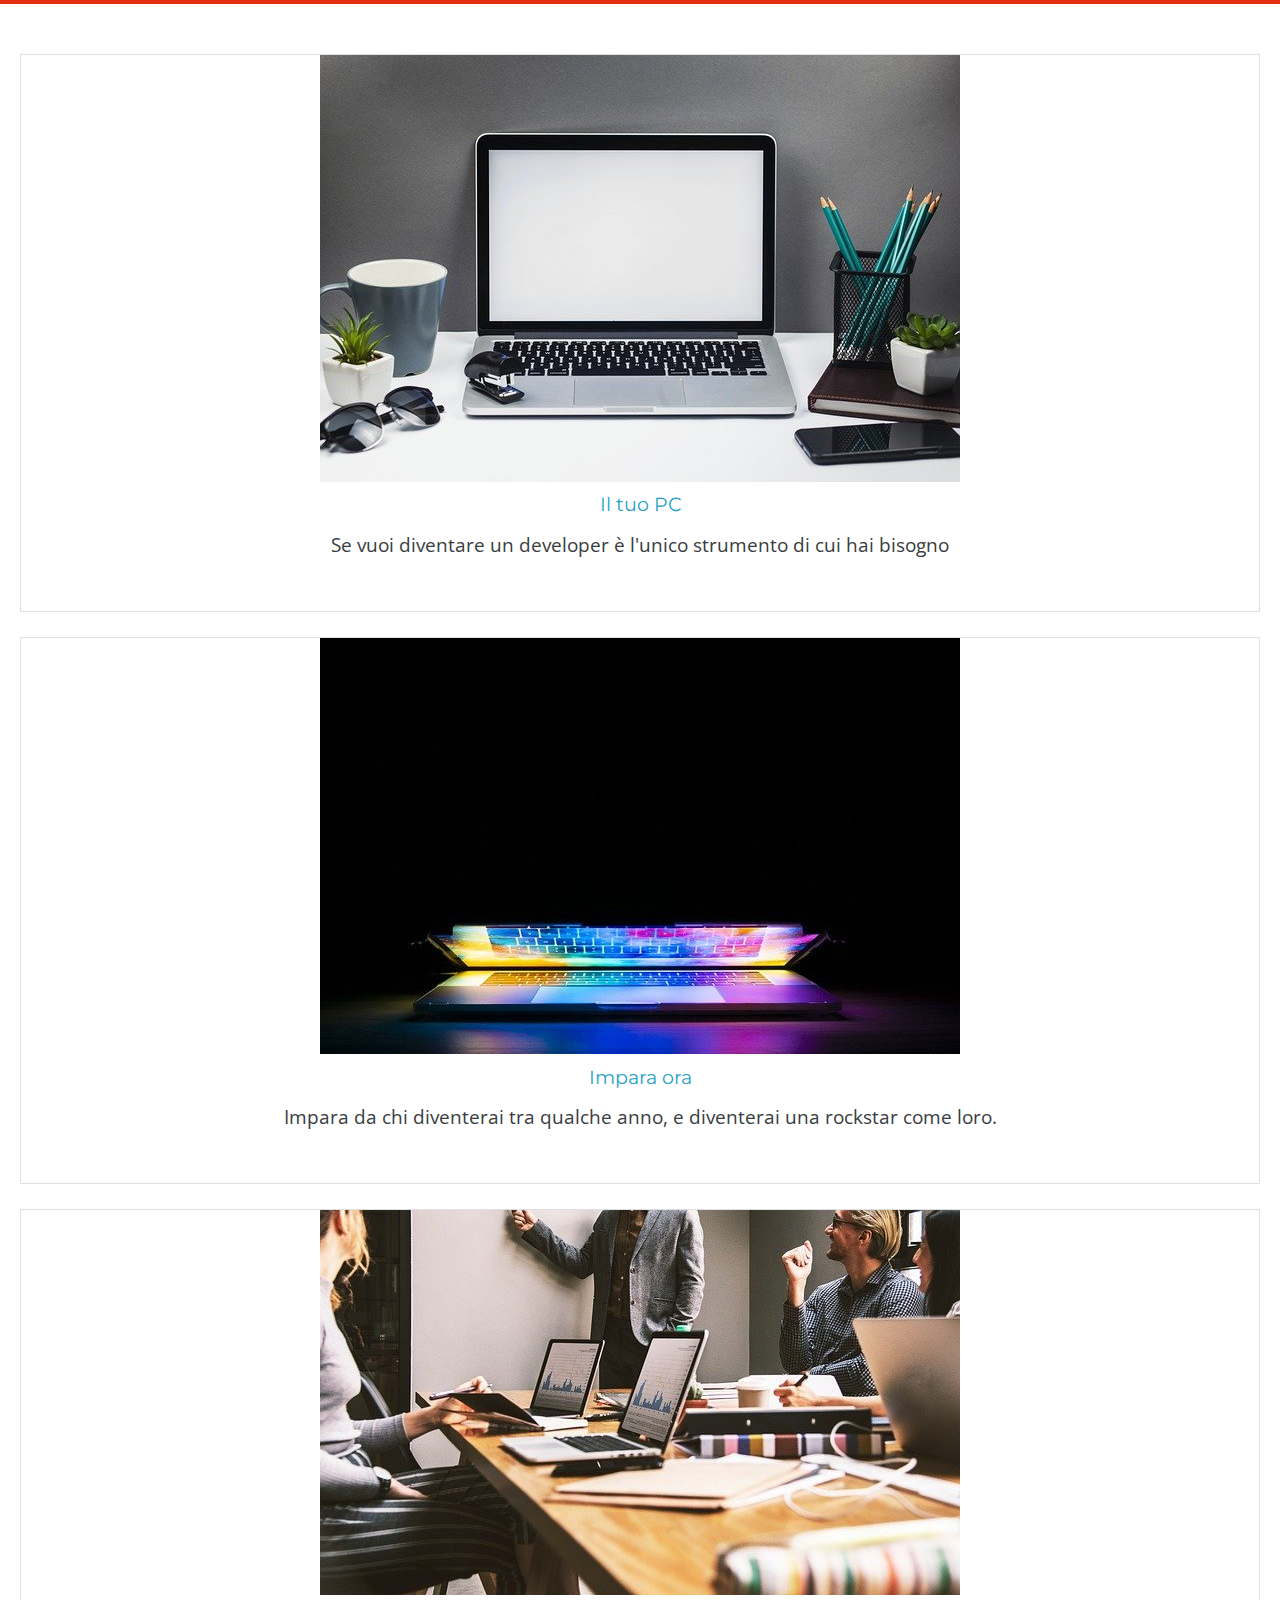
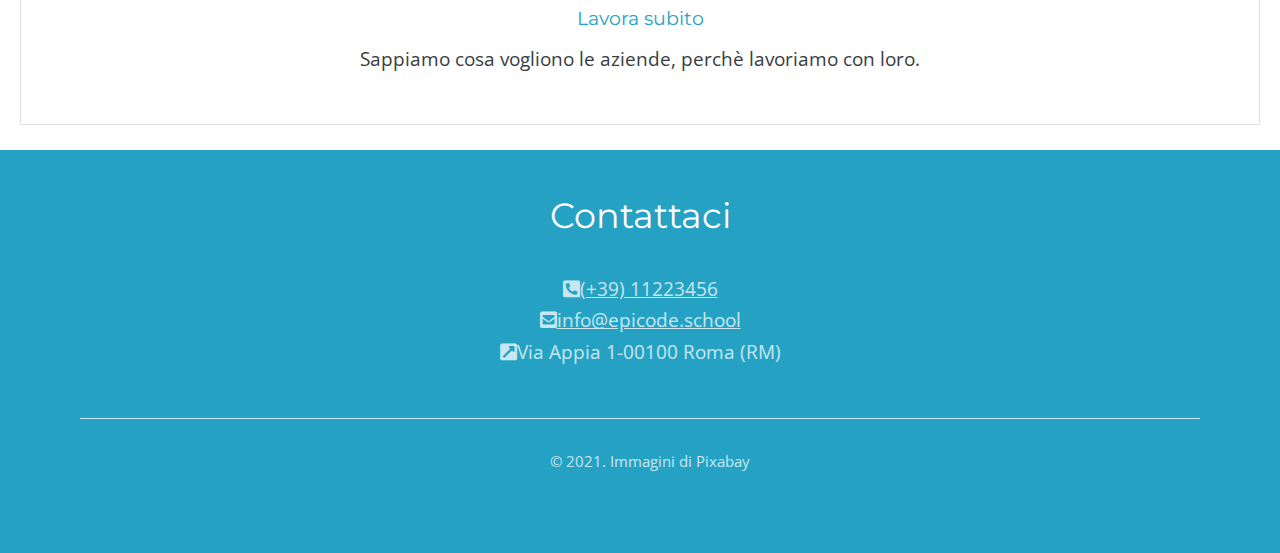
<file: m1/s1/g5/esercizioG5/index.html>
<!DOCTYPE html>
<html lang="it">
  <head>
    <meta charset="UTF-8" />
    <meta http-equiv="X-UA-Compatible" content="IE=edge" />
    <meta name="viewport" content="width=device-width, initial-scale=1.0" />
    <meta
      name="description"
      content="Da zero a Epicode con i corsi completi per diventare sviluppatore professionista in 3 mesi."
    />
    <link rel="stylesheet" href="assets/css/reset.css" />
    <link rel="stylesheet" href="assets/webfonts/" />
    <link rel="stylesheet" href="assets/css/font-awesome.css" />
    <link rel="stylesheet" href="css/style.css" />
    <link rel="preconnect" href="https://fonts.googleapis.com" />
    <link rel="preconnect" href="https://fonts.gstatic.com" crossorigin />
    <link href="https://fonts.googleapis.com/css2?family=Open+Sans&display=swap" rel="stylesheet">
    <link rel="preconnect" href="https://fonts.googleapis.com">
    <link rel="preconnect" href="https://fonts.gstatic.com" crossorigin>
    <link href="https://fonts.googleapis.com/css2?family=Montserrat:wght@700&display=swap" rel="stylesheet">    
    <title>Corso Web Developer-Epicoede School</title>
  </head>
  <body>
    <header>
        <div id="centralogo">
            <img src="assets/images/logo.png">   
        </div>
    </header>
    <main>
      <section id="section1">
        <div id="first">
        <h1>Corso Web Developer</h1>
        <p class="formatp">
          Smetti di inseguire i titoli, inizia a lavorare. Mentre tutti vogliono
          arricchire il CV, tu pensa ad arricchire le tue competenze.
        </p>
        <a href="#"><input class="button"type="button" value="PARTIAMO!"></a>
    
    </div>
        <h3 class="subtitles">Tutti ti cercheranno</h3>
        <p class="formatp">Sono 30.000 in Italia le posizioni di developer scoperte, scegli quella che ti stimola di più</p>
        <h3 class="subtitles">Lavora dove vuoi</h3>
        <p class="formatp">Lavora da casa, in riva al mare o in montagna.</p>

        
        <img id="roundimg" src="assets/images/notebook.jpg">
        
        <div id="contenitore3">
            <h3 class="subtitles">Scegli il tuo ruolo</h3>
            <p class="formatp">Potrai scegliere se essere Azienda, Freelance o Startup</p>
        </div>
        <h3 class="subtitles">Lavoro in libertà</h3>
        <p class="formatp">Non serve lavorare in ufficio per essere creatori di prodotti digitali.</p>
        <div class="testimonialformat">
            <h3 class="h3format">Epicode garantisce</h3>
            <p id="testimonialp">"3 mesi intensivi di corso che cambieranno radicalmente la tua vita."</p>
            <p id="formatMario">Mario Rossi</p>
            <p id="formatc">CEO, Epicode</p>
        </div>
    </section>
    <section id="section2">
        <div id="blogstyle">
            <div id="blog1">
                <img class="imgblog" src="assets/images/foto1.jpg">
                <h3>Il tuo PC</h3>
                <p class="pblog">Se vuoi diventare un developer è l'unico strumento di cui hai bisogno</p>
            </div>
            <div id="blog2">
                <img class="imgblog" src="assets/images/foto2.jpg">
                <h3>Impara ora</h3>
                <p class="pblog">Impara da chi diventerai tra qualche anno, e diventerai una rockstar come loro.</p>
            </div>
            <div id="blog3">
                <img class="imgblog" src="assets/images/foto3.jpg">
                <h3>Lavora subito</h3>
                <p class="pblog">Sappiamo cosa vogliono le aziende, perchè lavoriamo con loro.</p>
            </div>
        </div>
    </section>
    </main>
    <footer>
        <div id="footerformat">
            <h3 class="h3format">Contattaci</h3>
            <div>
             <p><span class="icone"><i class="fas fa-phone-square-alt"></i></span><a class="link" href="#">(+39) 11223456</a></p>

            <p><span class="icone"><i class="fas fa-envelope-square"></i></span><a class="link" href="#">info@epicode.school</a></p>
            <p><span class="icone"><i class="fas fa-external-link-square-alt"></i></span>Via Appia 1-00100 Roma (RM)</p>
        
        <div id="copyright">
            <p>&copy; 2021. Immagini di <span id="pixabayformat">Pixabay</span></p>
        </div>
        </div>
     
    </footer>
  </body>
</html>
</file>
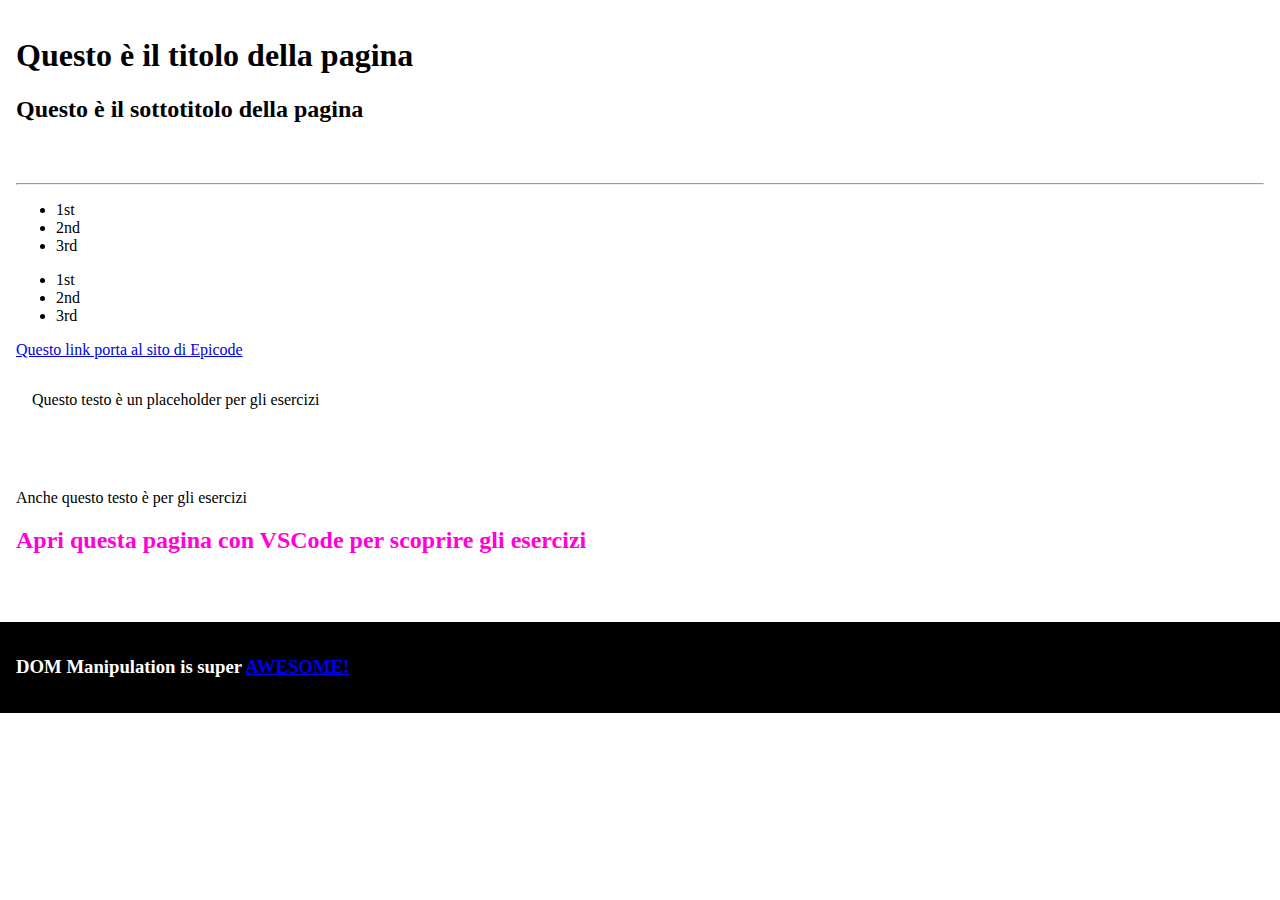
<file: m1/s3/g3/D8.html.html>
<!DOCTYPE html>
<html lang="it">

<head>
  <meta charset="UTF-8" />
  <meta http-equiv="X-UA-Compatible" content="IE=edge" />
  <meta name="viewport" content="width=device-width, initial-scale=1.0" />
  <title>Document</title>
  <style>
    *,
    *::before,
    *::after {
      box-sizing: border-box;
    }

    body {
      margin: 0;
    }

    body div,
    footer {
      padding: 1rem;
    }

    footer {
      padding: 1rem;
      background-color: black;
      color: white;
    }

    .myHeading {
      color: #FF00D6;
    }
  </style>
</head>

<body>
  <div>
    <h1>Questo è il titolo della pagina</h1>
    <h2>Questo è il sottotitolo della pagina</h2>
  </div>

  <div>
    <hr />

    <ul id="firstList">
      <li>1st</li>
      <li>2nd</li>
      <li>3rd</li>
    </ul>

    <ul id="secondList">
      <li>1st</li>
      <li>2nd</li>
      <li>3rd</li>
    </ul>

    <a href="https://epicode.com/it/">Questo link porta al sito di Epicode</a>

    <div>
      <p>Questo testo è un placeholder per gli esercizi</p>
    </div>

  </div>

  <div>
    <p>Anche questo testo è per gli esercizi</p>
    <h2 id="changeMyColor" style="color: #FF00D6">Apri questa pagina con VSCode per scoprire gli esercizi</h2>
  </div>

  <div id="tableArea"></div>

  <footer>
    <h3>DOM Manipulation is super <a
        href="https://developer.mozilla.org/en-US/docs/Learn/JavaScript/Client-side_web_APIs/Manipulating_documents">AWESOME!</a>
    </h3>
  </footer>
  <script>
    /* ESERCIZIO 1
       Scrivi una funzione per cambiare il titolo della pagina in qualcos'altro
    */

    const changeTitle = function () {


    }

    /* ESERCIZIO 2
       Scrivi una funzione per aggiungere al titolo della pagina una classe "myHeading"
    */

    const addClassToTitle = function () {
class list add

    }

    /* ESERCIZIO 3
       Scrivi una funzione per che cambi il testo dei p figli di un div
      */

    const changePcontent = function () {
ciclo

    }

    /* ESERCIZIO 4
       Scrivi una funzione che cambi la proprietà href di ogni link (tranne quello nel footer) con il valore https://www.google.com
      */

    const changeUrls = function () {

ciclo a e ad ogni a .href e link
    }

    /* ESERCIZIO 5
       Scrivi una funzione che aggiunga un nuovo elemento lista alla seconda lista non ordinata
    */

    const addToTheSecond = function () {

create Element. append 
    }

    /* ESERCIZIO 6
       Scrivi una funzione che aggiunga un secondo paragrafo al primo div
    */

    const addParagraph = function () {


    }

    /* ESERCIZIO 7
       Scrivi una funzione che faccia scomparire la prima lista non ordinata
    */

    const hideFirstUl = function () {
style.display = "none";

    }

    /* ESERCIZIO 8 
       Scrivi una funzione che renda verde il background di ogni lista non ordinata
      */

    const paintItGreen = function () {
cicla ul 

    }

    /* ESERCIZIO 9
       Scrivi una funzione che rimuova l'ultima lettera dall'h1 ogni volta che l'utente lo clicca
      */

    const makeItClickable = function () {

click prendo h1 ricavo testo e creo stringa senza ultima e lo aggiungo a stringa
    }

    /* ESERCIZIO 10
       Crea una funzione che, al click sul footer, riveli l'URL del link interno come contenuto di un alert()
      */

    const revealFooterLink = function () {
add.event
 let funz function

elemento. adeventlistener (click funz)

    }

    footer.addEventlistener.revealFooterLink

    /* ESERCIZIO 11
       Crea una funzione che crei una tabella nell'elemento con id "tableArea". 
       La tabella avrà 5 elementi e questa struttura: immagine, nome prodotto, quantità, prezzo
    */

    const generateTable = function () {

createelementtable creare tr con dentro  th  
dentro un altra tr con dentro td
funzi che crea 5 td e ciclarle

    }

    /* ESERCIZIO 12
       Crea una funzione che aggiunga una riga alla tabella precedentemente creata e fornisca i dati necessari come parametri
    */

    const addRow = function () {


    }

    /* ESERCIZIO 14
      Crea una funzione che nasconda le immagini della tabella quando eseguita
    */

    const hideAllImages = function () {


    }

    /* EXTRA ESERCIZIO 15
      Crea una funzione che cambi il colore del h2 con id "changeMyColor" con un colore random ad ogni click ricevuto
    */

    const changeColorWithRandom = function () {


    }

    /* EXTRA ESERCIZIO 16
      Crea una funzione che elimini le vocali da ogni elemento testuale della pagina (puoi aiutarti con i nuovi metodi degli array di ES6)
    
arrvocali[] oppure replace all...sostituisci a con niente e con nient
    const deleteVowels = function () {

all
    }*/

  </script>
</body>

</html>
</file>
<file: m1/s1/g2/style.css>
*{
    margin: 0px;
    padding: 0px;
    font-family: poppins;
    box-sizing: border-box;
}

#logo{
    background-color: #c5c6da;
    justify-content: center;
    display: flex;
    align-items: center;
    flex-direction: column;
    padding:30px;
    
}

.menù{
    flex-direction: row;
    display: flex;
    justify-content:center ;
    gap: 20px;  
    align-items: center;
    padding: 20px;
    font-size:medium;
    font-weight: 900;
        
}


.title{
    color: rgb(255, 255, 255);
    font-size: larger;
    padding: 20px;
    background-color: #c5c6da;
    display: flex;
    align-items: center;
    flex-direction: column;
}

#mario{
    font-size: small;
    text-decoration: underline;
}

.section1{
    background-color: #c5c6da;
    justify-content: center;
    display: flex;
    align-items: center;
    flex-direction: column;
}

.section2{
    background-color: #c5c6da;
    justify-content: center;
    display: flex;
    align-items: center;
    flex-direction: column;
}

.section3{
    background-color: #c5c6da;
    justify-content: center;
    display: flex;
    align-items: center;
    flex-direction: column;
}




nav {
    display: flex;
    background-color: #c5c6da;
}

table {
    border: 1px solid #000000;
    
    }

th{ 
   background-color: #d8d6d6;

}    

tr {
    background-color: #d8d6d6;
}

td {
    background-color: #eeeeee;
    border-color: 1px solid #000000;
    
    }

.section4{
    padding: 50px;
    background-color: #c5c6da;
    justify-content: right;
    display: flex;
    align-items: start ;
    flex-direction: column;
}

.footer{
    padding: 15px;
    background-color: #c5c6da;
    justify-content:flex-start ;
    display: flex;
    align-items: start;
    font-size: smaller;
    flex-direction: column;
    font-family: Arial, Helvetica, sans-serif;
    
    
}

#copyright{
    font-family: Arial, Helvetica, sans-serif;
    text-decoration: underline;

}
</file>
<file: m1/s1/g3/css/style.css>
:root{
    font-size: 15px;
    font-family: Georgia, 'Times New Roman', Times, serif;
}

.scrittalogo{
    display: flex;
    text-align: justify;
    justify-content: center;
    padding: 10px;
    background-color:rgba(253, 205, 15, 0.3) ;
    border-top: 1px solid rgba(252, 201, 0, 0.5);
    color: rgb(7, 94, 98);
    font-size: 15px;

    
}

.immagine{
    display: flex;
    justify-content: center;
}

.logo{
    
    width: 230px;
}


.img{
    
    width: 700px;
    border-radius: 3%;
}

.scrittaimg{
    display: flex;
    justify-content: center;
    align-items: center;
    color: rgba(160, 155, 155, 0.8);
    font-size: 13px;
    line-height: 40px ;

}

#title{
    
    text-align: center;
    font-size: 30px;
    
    
        
}

.text{
    display: flex;
    text-align: justify;
    margin-left: 600px;   
    flex-direction: column;
}

#par1{
    text-align: center;

}

.red{
    color: red;
    font-family: Georgia, 'Times New Roman', Times, serif;
}

.link{
    color: rgb(4, 152, 178);
    font-size: 15px;
    font-weight: 400;
}

.prova{
    padding: 5px;
    margin-left: 1px solid yellow;    
}

.ricetta, .method{
    line-height: 30px;
    padding: auto;
    border-top: 1px solid rgba(138, 215, 240, 0.408);
    margin-right: 500px;
}

.lititolo{
    font-weight: bold;
}

.lipar{
     font-weight: 500;
}
</file>
<file: m1/s1/g4/assets/css/style.css>
/* IMPOSTAZIONI GENERALI */

/* HEADER */

/* MAIN */

/* ELEMENTI NEL MAIN - ARTICLE */

/* TABELLE */

/* FORM */

/* ELEMENTI NELL' ASIDE */

/* FOOTER */
</file>
<file: m1/s1/g4/css/style.css>
body{
       font-family: 'Poppins', sans-serif;
       background-image: url(../assets/img/sfondo.png);
       background-repeat: repeat-y;
       box-sizing: border-box;
       padding: 20px;
       line-height: 1.5;
    }

header{
        background-color: #006b88;
        height: 250px;
        border:1px solid #999;
        margin-left: 20px;
            
        
        
}

.logo{
    justify-content: center;
    text-align: center;
    
    
}

#imglogo{
    width: 250px;
    margin-top: 25px;
    margin-right: 30px;
}

#h2{
    margin-top: 15px;
    color: white;
    font-weight: bold;
    font-size: 0.8 rem;
    
}

h1{
    font-size:2rem;
    font-weight: bold;
    margin: 20px;
    

}

main{
    background-color: white;
    margin: 20px ;
    border:1px solid #999;
           
}

.section1{
    justify-content: center;
    margin: 20px;

}

#art1{
    margin-right: 80px;
    margin-bottom: 15px;
}
#art2{
    margin-right: 90px;
    margin-bottom: 15px;
}

.list{
    margin-top: 30px;
    margin-left: 30px;
}

.articoli{
    margin-right: 80px;
    margin-bottom: 15px;

}

#titolotab{
    font-weight: bold;
    font-style: italic;
    text-align: center;
}


table{
    text-align: center;
    width: 95%;
    margin-left: 10px;
   }


#rows{
    background-color: #006b88;
    height: 45px;
    
   
}


td{
    border: 1px solid gray;
    height: 45px;
    
    
}


table tr:nth-of-type(odd){
    background-color: #ccc;
}

.section3

iframe{
    width: 100%;
}

.section3{
    margin-left: 15px;
    justify-content: center;
    
    
}
</file>
<file: m1/s2/g5/css/style.css>
*{
    font-family: Arial, Helvetica, sans-serif;
    box-sizing: border-box;
    
}

.bg-dark{
    
    background-color: #222f3e;
}

#menu{
    display: flex;
    flex-direction: row;
    justify-content: space-around;
    padding-right:60% ;
    padding-top:10px;
    padding-bottom:10px;
    background-color: #35475b;
    font-size: 19px;
    
    
}

a, .giftcards, .bg-dark{
    color: #eaeded;
    text-decoration: none;
    
}

#logo{
    width: 150px;
    padding: 20px;
}



.giftcards{
    background-color: #f56600;
   text-align: center;
    padding: 17px;
    margin-top: 20px;
    margin-bottom: 30px;
    margin-left: 30px;
    margin-right: 30px;
    font-size: 20px;
}

#HolydayGuide{
    background-image: url(../esercizio/assets/bg-image.png);
    background-repeat: no-repeat;
    background-position: center;
    background-size: cover;
    padding: 80px;
    margin-top: 30px;
    margin-left: 30px;
    margin-right: 30px;
    margin-bottom: 20px;
}

#h2a, #p1{
    text-align: center;
}

#h2a{
    font-size: 40px;
    color: #eaeded;
    font-weight: bolder;
    margin-bottom: 20px;
}

#p1{
    font-size: 23px;
    color: #eaeded;
    font-weight: bolder;
    margin-top: 5px
}

#blocco1{
    background-color: #eaeded;
    margin-left: 30px;
    margin-right: 30px;
    margin-top: 20px;
    margin-bottom: 20px;

}

.scrittenere{
    display: inline-block;
    font-size: 30px;
    margin-left: 30px;
    margin-right: 20px;
    padding-top: 20px;
    font-weight: 525;
}

.scritteblu{

    font-size: 20px;
    color: rgb(3, 104, 129);
    font-weight: bolder;
}

.imgblocco1{
    display: flex;
    flex-direction: row;
    align-items: center;
    justify-content: space-around;
    vertical-align: top;
    
}

.img1{
    width: 350px;
    border-radius: 10px;
}

.imggrandi{
    
}
</file>
<file: m1/s1/g1/esercitazione1/stylesheet.css>
h1{
    color: rgb(81, 15, 143);
   font-family: Verdana, Geneva, Tahoma, sans-serif;
   font-size: 50px;
}

h2{
    font-size:12px ;
    color: black;
}

#paragrafi{
    font-size: 20px;
    font-family: Georgia, 'Times New Roman', Times, serif;
}

.list{
    font-size: 20px;
}
</file>
<file: m1/s1/g5/esercizioG5/css/style.css>
*{box-sizing: border-box;

}

header{
    width: 100%;
    background-color: black;
    
}

#centralogo{
    padding: 30px 60px 30px 60px;
    width: 250px;
    align-content: center;
 }

 
body{
    font-family: 'Open Sans', sans-serif;
    color: #393d41;
    font-size: 1.2rem;
    line-height: 1.65;

}

#section1, #section2{
    text-align: center;
   
}

#first{
    background-image:url(../assets/images/banner.jpg);
    background-repeat: no-repeat;
    background-position: center;
    background-size: 100%;
    padding: 30px 15px 30px 30px;
    margin-bottom: 50px;
    
}

h1, h2, h3{
    color: #25a2c3;
    font-family: 'Montserrat', sans-serif;
    line-height: 1.5 ;
    margin-bottom: 10px;

}

h1{
    font-size: 30px;

}

.button{
    background-color: #f04c2f ;
    color: white;
    font-family: 'Montserrat', sans-serif;
    font-weight: bold;
    height: 40px;
    width: 140px;
    border: #f04c2f;
    border-radius: 5px;
    margin-bottom: 30px;
}


.formatp{
    padding: 0px 70px 30px 60px;
    text-align: center;
}

#roundimg{
    border-radius: 100%;
     
}

#contenitore3{
    margin-top: 20px;

}

.testimonialformat{
    background-color: #e22d0e;
    padding: 50px 15px 30px 15px;
    color: white;
}

.h3format{
    font-size: 35px;
    color: white;
    margin-bottom: 30px;
}

#testimonialp{
    font-style: italic;
    
    margin-bottom: 25px;
}

#formatMario{
    font-size: 22px;
    
}

#formatc{
    font-size: 16px;
}

#blogstyle{
    padding-left:20px ;
    padding-right: 20px;    
    margin-top: 50px;
}

.imgblog{
    max-width: 100%;
}

#blog1, #blog2, #blog3{
    border:1px solid #dee1e3 ;
    margin-bottom: 25px;
    padding-bottom: 20px;
}

.pblog{
    padding-bottom: 30px;
}

#footerformat{
    background-color: #25a2c3;
    text-align: center;
    padding-bottom: 50px;
    padding-top: 40px;
    color: #c8e7f0;
    
    
}

#copyright{
    font-size: 15px;
    border-top: 1px solid #c8e7f0;
    margin-left: 80px;
    margin-right: 80px;
    margin-top: 50px;
    background-color: #25a2c3;
    text-align: center;
    color: #c8e7f0;
    padding: 30px 50px 30px 70px;
}

a {
    color: #c8e7f0;

}
</file>
